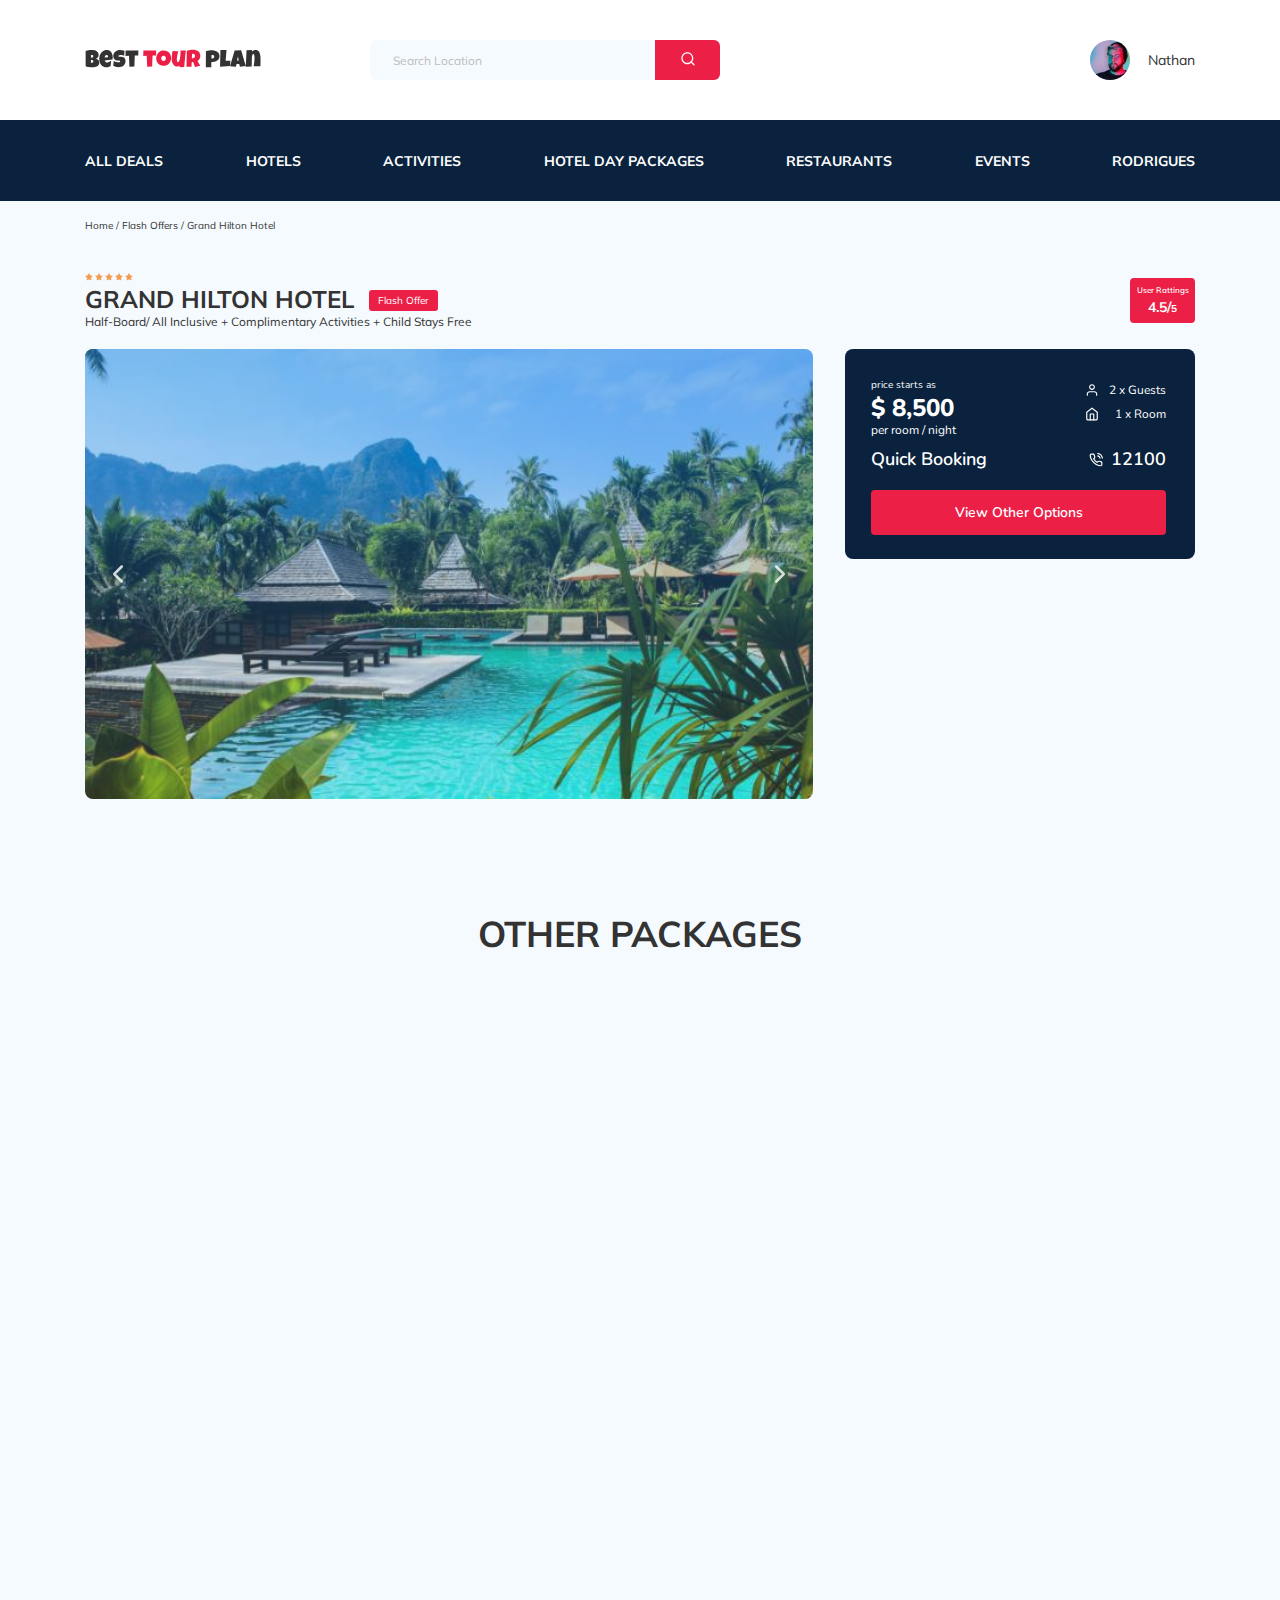
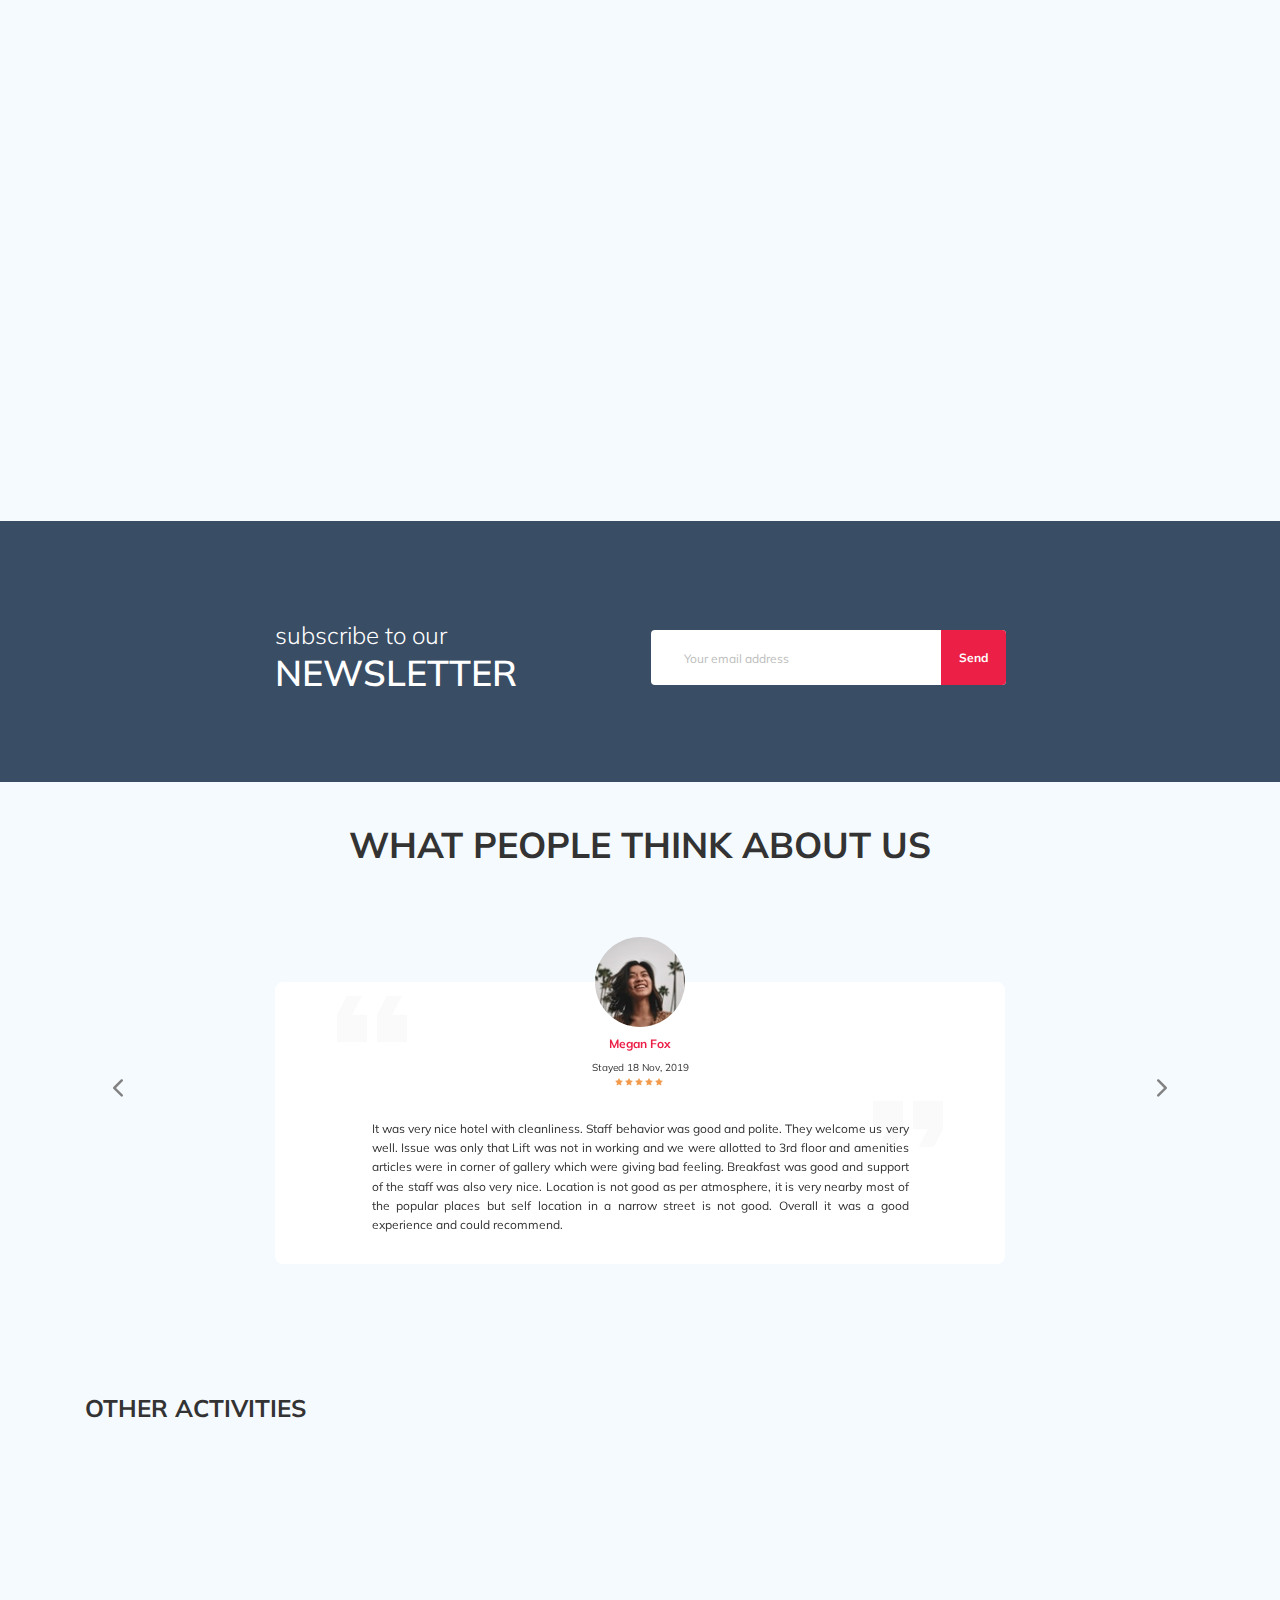
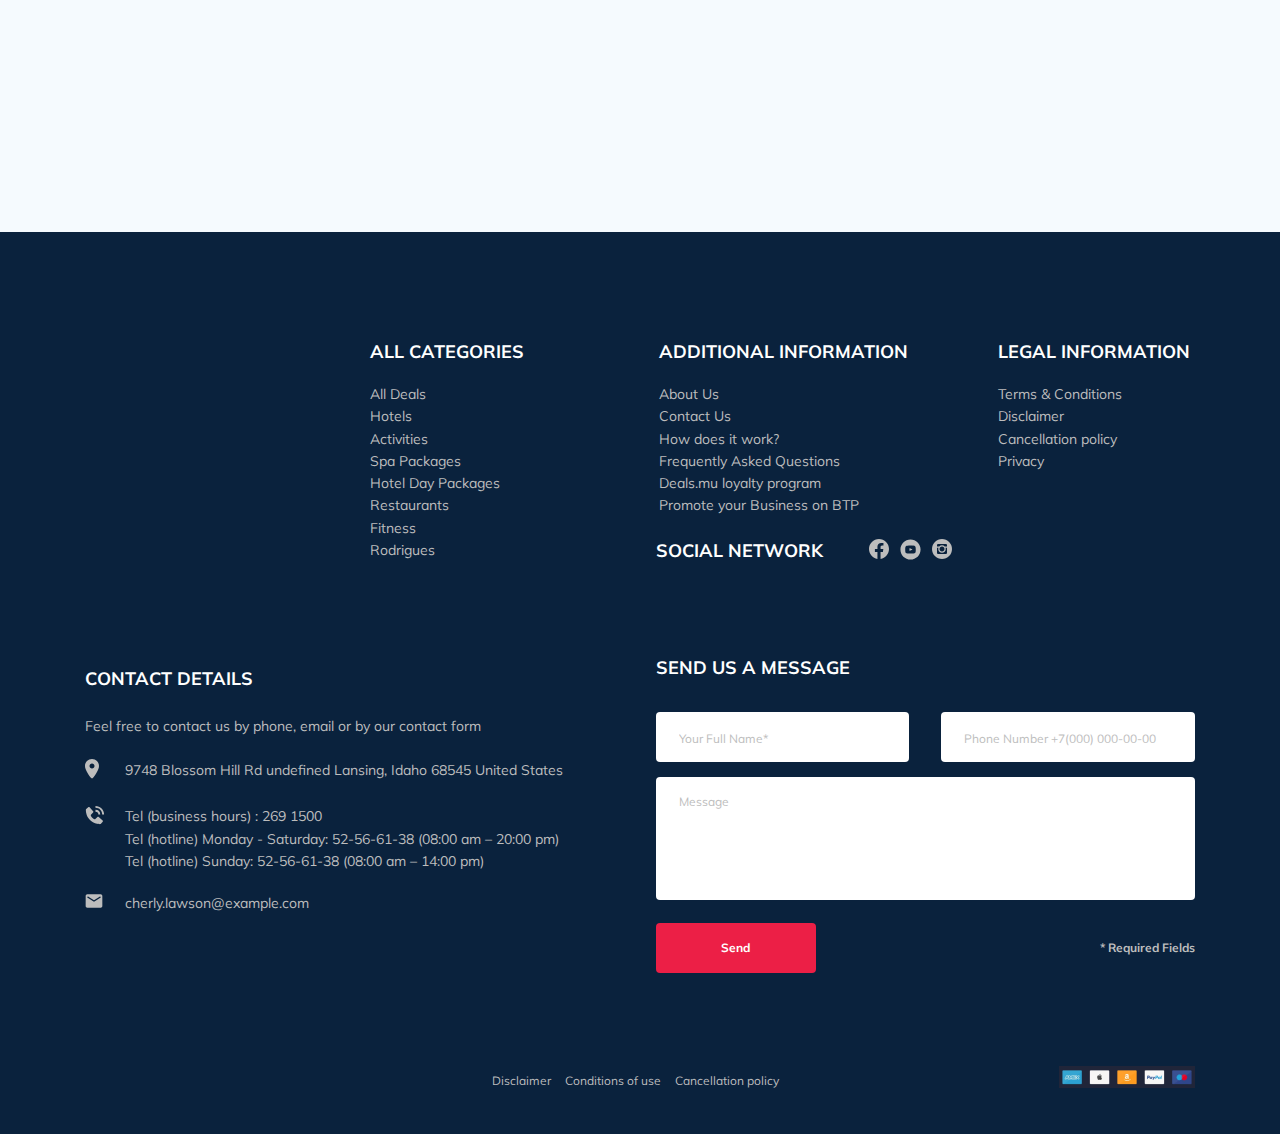
<file: index.html>
<!DOCTYPE html>
<html lang="en">
  <head>
    <meta charset="UTF-8" />
    <meta http-equiv="X-UA-Compatible" content="IE=edge" />
    <meta name="viewport" content="width=device-width, initial-scale=1.0" />
    <title>Best Tour Plan - Hotel Booking</title>
    <link rel="icon" href="favicon.ico" type="image/x-icon" />
    <link rel="shortcut icon" href="favicon.ico" type="image/x-icon" />
    <link
      href="https://fonts.googleapis.com/css2?family=Mulish:wght@300;400;600;700&family=Nunito:wght@400;600;700;800&display=swap"
      rel="stylesheet"
    />
    <link rel="stylesheet" href="css/aos.css" />
    <link rel="stylesheet" href="css/swiper-bundle.min.css" />
    <link rel="stylesheet" href="css/style.css" />
  </head>
  <body>
    <header class="navbar navbar--mobile--fixed">
      <div class="container">
        <div class="navbar-top">
          <a
            href="index.html"
            class="logo"
            data-aos="zoom-in data-aos-duration='2000'"
          >
            <img
              src="img/horizontal-logo.svg"
              alt="logo: Best Tour Plan"
              class="logo__image"
            />
          </a>

          <form
            action="#"
            class="search navbar__search navbar__search--mobile--hidden"
          >
            <input
              type="text"
              class="search__input"
              placeholder="Search Location"
            />
            <button class="but search__button">
              <img
                src="img/search.svg"
                alt="Icon: search"
                class="search__button__coordinates"
              />
            </button>
          </form>

          <a href="#" class="user navbar__user navbar__user--mobile--hidden">
            <img
              src="img/user-avatar.jpg"
              alt="Avatar: Nathan"
              class="user__avatar"
            />
            <span class="user__name">Nathan</span>
          </a>
          <!-- /.user -->
          <button class="menu-button navbar-top__menu-button">
            <span class="menu-button__line"></span>
            <span class="menu-button__line"></span>
            <span class="menu-button__line"></span>
          </button>
        </div>
        <!-- /.navbar-top -->
      </div>
      <!-- /.container -->
      <div class="navbar-bottom">
        <div class="container">
          <ul class="navbar-menu">
            <li class="navbar-menu__item-user navbar-menu__item-mobile-visible">
              <a
                href="#"
                class="user navbar__user navbar__user--mobile--visible"
              >
                <img
                  src="img/user-avatar.jpg"
                  alt="Avatar: Nathan"
                  class="user__avatar"
                />
                <span class="user__name user__name--light">Nathan</span>
              </a>
            </li>
            <li class="navbar-menu__item-form navbar-menu__item-mobile-visible">
              <form
                action="#"
                class="search navbar__search navbar__search--mobile--visible"
              >
                <input
                  type="text"
                  class="search__input"
                  placeholder="Search Location"
                />
                <button class="search__button">
                  <img
                    src="img/search.svg"
                    alt="Icon: search"
                    class="search__button__coordinates"
                  />
                </button>
              </form>
            </li>
            <li class="navbar-menu__item">
              <a href="#" class="navbar-menu__link">All Deals</a>
            </li>
            <li class="navbar-menu__item">
              <a href="#" class="navbar-menu__link">Hotels</a>
            </li>
            <li class="navbar-menu__item">
              <a href="#" class="navbar-menu__link">Activities</a>
            </li>
            <li class="navbar-menu__item">
              <a href="#" class="navbar-menu__link">Hotel Day Packages</a>
            </li>
            <li class="navbar-menu__item">
              <a href="#" class="navbar-menu__link">Restaurants</a>
            </li>
            <li class="navbar-menu__item">
              <a href="#" class="navbar-menu__link">Events</a>
            </li>
            <li class="navbar-menu__item">
              <a href="#" class="navbar-menu__link">Rodrigues</a>
            </li>
          </ul>
          <!-- /.navbar-menu -->
        </div>
        <!-- /.container -->
      </div>
      <!-- /.navbar-botton -->
    </header>
    <nav class="breadcrumb">
      <div class="container">
        <ul class="breadcrumb-list">
          <li class="breadcrumb-list__item">
            <a href="#" class="breadcrumb-list__link">Home</a>
          </li>
          <li class="breadcrumb-list__item">
            <a href="#" class="breadcrumb-list__link">Flash Offers</a>
          </li>
          <li class="breadcrumb-list__item">Grand Hilton Hotel</li>
        </ul>
      </div>
      <!-- /.container -->
    </nav>
    <!-- /.breadcrumb -->
    <section class="hotel">
      <div class="container">
        <div class="hotel-info">
          <div class="hotel-info__text">
            <div class="hotel-wrapper">
              <div class="stars">
                <img class="stars-drop" src="img/Star.svg" alt="star" />
                <img class="stars-drop" src="img/Star.svg" alt="star" />
                <img class="stars-drop" src="img/Star.svg" alt="star" />
                <img class="stars-drop" src="img/Star.svg" alt="star" />
                <img class="stars-drop" src="img/Star.svg" alt="star" />
              </div>
              <h1 class="hotel-name hotel-info__name">GRAND HILTON HOTEL</h1>
              <span class="offer hotel-info__offer">Flash Offer</span>
            </div>
            <p class="hotel-description hotel-info__description">
              Half-Board/ All Inclusive + Complimentary Activities + Child Stays
              Free
            </p>
          </div>
          <!-- /.hotel-info__text -->
          <div class="rating hotel-info__rating">
            <span class="rating__text">User Rattings</span>
            <span class="rating__counter">4.5/</span>
            <span class="rating__counter-small">5</span>
          </div>
          <!-- /.hotel-info__rating -->
        </div>
        <div class="hotel-grid">
          <!-- Slider main container -->
          <div class="swiper-container hotel-slider hotel__slider">
            <!-- Additional required wrapper -->
            <div class="swiper-wrapper">
              <!-- Slides -->
              <div class="swiper-slide hotel-slider__item">
                <img
                  src="img/slide.jpg"
                  alt="slide"
                  class="swiper-slide__itom"
                />
              </div>
              <div class="swiper-slide hotel-slider__item">
                <img
                  src="img/slide_1.jpg"
                  alt="slide"
                  class="swiper-slide__itom"
                />
              </div>
              <div class="swiper-slide hotel-slider__item">
                <img
                  src="img/slide_2.jpg"
                  alt="slide"
                  class="swiper-slide__itom"
                />
              </div>
              <div class="swiper-slide hotel-slider__item">
                <img
                  src="img/slide_3.jpg"
                  alt="slide"
                  class="swiper-slide__itom"
                />
              </div>
              <div class="swiper-slide hotel-slider__item">
                <img
                  src="img/slide_4.jpg"
                  alt="slide"
                  class="swiper-slide__itom"
                />
              </div>
            </div>
            <!-- If we need navigation buttons -->
            <button
              class="hotel-slider__button hotel-slider__button--prev"
            ></button>
            <button
              class="hotel-slider__button hotel-slider__button--next"
            ></button>
          </div>
          <!-- /.swiper-container -->

          <div class="hotel-right">
            <div class="booking">
              <div class="booking__info">
                <div class="booking__price">
                  <span class="booking__start">price starts as</span>
                  <strong class="booking__pricetag">$ 8,500</strong>
                  <span class="booking__per-room">per room / night</span>
                </div>
                <!-- /.booking__price -->
                <div class="booking__room">
                  <div class="booking__text">
                    <img
                      src="img/user.svg"
                      alt="Icon: user"
                      class="booking__icon"
                    />
                    <span class="booking__description">2 x Guests</span>
                  </div>
                  <div class="booking__text">
                    <img
                      src="img/home.svg"
                      alt="Icon: home"
                      class="booking__icon"
                    />
                    <span class="booking__description">1 x Room</span>
                  </div>
                </div>
              </div>
              <!-- /.booking__info -->
              <div class="booking__call-center">
                <span class="booking__heading">Quick Booking</span>
                <a href="tel:12100" class="booking__number">
                  <img src="img/phone-call.svg" alt="Icon: phone" />
                  <span class="booking__num">12100</span>
                </a>
              </div>
              <!-- /.booking__call-center -->
              <button data-toggle="modal" class="but button booking__button">
                View Other Options
              </button>
            </div>
            <!-- /.booking -->
            <div class="map">
              <iframe
                class="map__size"
                src="https://www.google.com/maps/embed?pb=!1m18!1m12!1m3!1d4777.807423558328!2d-80.76027374501962!3d32.13896185364368!2m3!1f0!2f0!3f0!3m2!1i1024!2i768!4f13.1!3m3!1m2!1s0x88fc791b7607191b%3A0x98f2b586ea9394e7!2sGrand%20Hilton%20Head%20Inn%2C%20Ascend%20Hotel%20Collection!5e0!3m2!1sru!2sru!4v1615379103624!5m2!1sru!2sru"
                width="347"
                height="213"
                style="border: 0; border-radius: 10px"
                allowfullscreen=""
                loading="lazy"
              ></iframe>
            </div>
            <!-- /.map -->
          </div>
          <!-- /.hotel-right -->
        </div>
        <!-- /.hotel-grid -->
      </div>
      <!-- /.container -->
    </section>
    <section class="other">
      <div class="container">
        <h2 class="other__title">other packages</h2>
        <div class="other__grid">
          <div class="other__grid-package-1 package-1" data-aos="zoom-in">
            <div class="package-1__image">
              <img
                src="img/package-1.jpg"
                alt="Hotel Five Stor"
                class="package-1__image-foto"
              />
              <span class="package-1__label">Flash Offer</span>
            </div>
            <div class="package-1__info">
              <div class="block-1">
                <div class="package-1__rating">
                  <img
                    class="package-1__stars-drop"
                    src="img/Star.svg"
                    alt="star"
                  />
                  <img
                    class="package-1__stars-drop"
                    src="img/Star.svg"
                    alt="star"
                  />
                  <img
                    class="package-1__stars-drop"
                    src="img/Star.svg"
                    alt="star"
                  />
                  <img
                    class="package-1__stars-drop"
                    src="img/Star.svg"
                    alt="star"
                  />
                  <img
                    class="package-1__stars-drop"
                    src="img/Star.svg"
                    alt="star"
                  />
                </div>
                <!-- /.rating -->
                <h3 class="package-1__title">Hotel Blue Haven</h3>
                <p class="package-1__paragraph">
                  Aute quis duis excepteur excepteur ipsum cat eiusmod
                  consectetur enim laborum magna llit. Ipsum est fugiat velit ea
                  llamco do esse ut in veniam sun in onsequat. Aute quis duis
                  epteur excepteur ipsum occaecat eiusmod nsectetur enim laborum
                  magna mollit. Ipsum est fugiat velit ea ullamco do
                </p>
              </div>
              <!-- /.block-1 -->
              <div class="block-2">
                <div class="package-1__sofe">
                  <div class="package-1__text">
                    <img
                      src="img/map-pin.svg"
                      alt="Icon: map-pin"
                      class="package-1__icon"
                    />
                    <span class="package-1__description"
                      >1749 Wheeler Ridge Delaware</span
                    >
                  </div>
                  <div class="package-1__text">
                    <img
                      src="img/user.svg"
                      alt="Icon: user"
                      class="package-1__icon"
                    />
                    <span class="package-1__description">2 x Guests</span>
                  </div>
                  <div class="package-1__text">
                    <img
                      src="img/home.svg"
                      alt="Icon: home"
                      class="package-1__icon"
                    />
                    <span class="package-1__description">1 x Room</span>
                  </div>
                </div>
                <!-- /.package__sofe -->
                <span class="package-1__not-price">$ 10,500</span>
                <div class="package-1__book">
                  <span class="package-1__book-price">$ 8,500</span>
                  <button
                    data-toggle="modal"
                    class="but package-1__book-button"
                  >
                    Book Now
                  </button>
                </div>
              </div>
              <!-- /.block-2 -->
            </div>
          </div>
          <div class="other__grid-package package" data-aos="zoom-in">
            <div class="package__image">
              <img
                src="img/package-2.jpg"
                alt="Hotel Five Stor"
                class="package__image-foto"
              />
              <span class="package__label">Flash Offer</span>
            </div>
            <div class="package__info">
              <h3 class="package__title">LUX* Belle Mare</h3>
              <div class="package__sofe">
                <div class="package__text">
                  <img
                    src="img/map-pin.svg"
                    alt="Icon: map-pin"
                    class="package__icon"
                  />
                  <span class="package__description"
                    >1749 Wheeler Ridge Delaware</span
                  >
                </div>
                <div class="package__text">
                  <img
                    src="img/user.svg"
                    alt="Icon: user"
                    class="package__icon"
                  />
                  <span class="package__description">2 x Guests</span>
                </div>
                <div class="package__text">
                  <img
                    src="img/home.svg"
                    alt="Icon: home"
                    class="package__icon"
                  />
                  <span class="package__description">1 x Room</span>
                </div>
              </div>
              <!-- /.package__sofe -->
              <span class="package__not-price">$ 8,500</span>
              <div class="package__book">
                <span class="package__book-price">$ 3,000</span>
                <button data-toggle="modal" class="but package__book-button">
                  Book Now
                </button>
              </div>
            </div>
          </div>
          <div class="other__grid-package package" data-aos="zoom-in">
            <div class="package__image">
              <img
                src="img/package-3.jpg"
                alt="Hotel Five Stor"
                class="package__image-foto"
              />
              <span class="package__label">Flash Offer</span>
            </div>
            <div class="package__info">
              <h3 class="package__title">White Palace</h3>
              <div class="package__sofe">
                <div class="package__text">
                  <img
                    src="img/map-pin.svg"
                    alt="Icon: map-pin"
                    class="package__icon"
                  />
                  <span class="package__description"
                    >1749 Wheeler Ridge Delaware</span
                  >
                </div>
                <div class="package__text">
                  <img
                    src="img/user.svg"
                    alt="Icon: user"
                    class="package__icon"
                  />
                  <span class="package__description">2 x Guests</span>
                </div>
                <div class="package__text">
                  <img
                    src="img/home.svg"
                    alt="Icon: home"
                    class="package__icon"
                  />
                  <span class="package__description">1 x Room</span>
                </div>
              </div>
              <!-- /.package__sofe -->
              <span class="package__not-price">$ 10,500</span>
              <div class="package__book">
                <span class="package__book-price">$ 9,500</span>
                <button data-toggle="modal" class="but package__book-button">
                  Book Now
                </button>
              </div>
            </div>
          </div>
          <div class="other__grid-package package" data-aos="zoom-in">
            <div class="package__image">
              <img
                src="img/package-4.jpg"
                alt="Hotel Five Stor"
                class="package__image-foto"
              />
              <span class="package__label">Flash Offer</span>
            </div>
            <div class="package__info">
              <h3 class="package__title">Luxury Place</h3>
              <div class="package__sofe">
                <div class="package__text">
                  <img
                    src="img/map-pin.svg"
                    alt="Icon: map-pin"
                    class="package__icon"
                  />
                  <span class="package__description"
                    >1749 Wheeler Ridge Delaware</span
                  >
                </div>
                <div class="package__text">
                  <img
                    src="img/user.svg"
                    alt="Icon: user"
                    class="package__icon"
                  />
                  <span class="package__description">2 x Guests</span>
                </div>
                <div class="package__text">
                  <img
                    src="img/home.svg"
                    alt="Icon: home"
                    class="package__icon"
                  />
                  <span class="package__description">1 x Room</span>
                </div>
              </div>
              <!-- /.package__sofe -->
              <span class="package__not-price">$ 4,500</span>
              <div class="package__book">
                <span class="package__book-price">$ 2,500</span>
                <button data-toggle="modal" class="but package__book-button">
                  Book Now
                </button>
              </div>
            </div>
          </div>
          <div class="other__grid-package package" data-aos="zoom-in">
            <div class="package__image">
              <img
                src="img/package-5.jpg"
                alt="Hotel Five Stor"
                class="package__image-foto"
              />
              <span class="package__label">Flash Offer</span>
            </div>
            <div class="package__info">
              <h3 class="package__title">Hotel Five Star</h3>
              <div class="package__sofe">
                <div class="package__text">
                  <img
                    src="img/map-pin.svg"
                    alt="Icon: map-pin"
                    class="package__icon"
                  />
                  <span class="package__description"
                    >1749 Wheeler Ridge Delaware</span
                  >
                </div>
                <div class="package__text">
                  <img
                    src="img/user.svg"
                    alt="Icon: user"
                    class="package__icon"
                  />
                  <span class="package__description">2 x Guests</span>
                </div>
                <div class="package__text">
                  <img
                    src="img/home.svg"
                    alt="Icon: home"
                    class="package__icon"
                  />
                  <span class="package__description">1 x Room</span>
                </div>
              </div>
              <!-- /.package__sofe -->
              <span class="package__not-price">$ 6,500</span>
              <div class="package__book">
                <span class="package__book-price">$ 3,500</span>
                <button data-toggle="modal" class="but package__book-button">
                  Book Now
                </button>
              </div>
            </div>
          </div>
        </div>
        <!-- /.other__grid -->
      </div>
      <!-- /.container -->
    </section>
    <!-- /.other -->
    <section
      class="newsletter parallax-window"
      data-parallax="scroll"
      data-image-src="img/newsletter-bg.jpg"
    >
      <div class="newsletter-wrapper">
        <h2 class="newsletter-title">
          subscribe to our
          <span class="newsletter-title__strong">Newsletter</span>
        </h2>
        <form
          action="send.php"
          method="POST"
          class="subscribe newsletter__subscribe form"
        >
          <input
            type="email"
            class="subscribe__input"
            placeholder="Your email address"
            name="email"
            required
          />
          <button class="but subscribe__button">Send</button>
        </form>
      </div>
      <!-- /.newsletter-wrapper -->
    </section>
    <!-- /.newsletter -->
    <section class="reviews">
      <div class="container">
        <h2 class="reviews__title">What people think about&nbsp;us</h2>
        <div class="swiper-container reviews-slider">
          <div class="swiper-wrapper">
            <div class="swiper-slide">
              <div class="reviews-slider__item">
                <div class="reviews-slider__profile">
                  <img
                    src="img/reviews-avatar.jpg"
                    alt="Photo: Megan Fox"
                    class="reviews-slider__avatar"
                  />
                  <h3 class="reviews-slider__username">Megan Fox</h3>
                  <span class="reviews-slider__date">Stayed 18 Nov, 2019</span>
                  <div class="reviews-slider__rating">
                    <img
                      class="reviews__stars-drop"
                      src="img/Star.svg"
                      alt="star"
                    />
                    <img
                      class="reviews__stars-drop"
                      src="img/Star.svg"
                      alt="star"
                    />
                    <img
                      class="reviews__stars-drop"
                      src="img/Star.svg"
                      alt="star"
                    />
                    <img
                      class="reviews__stars-drop"
                      src="img/Star.svg"
                      alt="star"
                    />
                    <img
                      class="reviews__stars-drop"
                      src="img/Star.svg"
                      alt="star"
                    />
                  </div>
                  <!-- /.rating -->
                </div>
                <!-- /.reviews-slider__profile -->

                <div class="reviews-slider__text">
                  It was very nice hotel with cleanliness. Staff behavior was
                  good and polite. They welcome us very well. Issue was only
                  that Lift was not in working and we were allotted to 3rd floor
                  and amenities articles were in corner of gallery which were
                  giving bad feeling. Breakfast was good and support of the
                  staff was also very nice. Location is not good as per
                  atmosphere, it is very nearby most of the popular places but
                  self location in a narrow street is not good. Overall it was a
                  good experience and could recommend.
                </div>

                <!-- /.reviews-slider__text -->
              </div>
              <!-- /.reviews-slider__item -->
            </div>
            <!-- /.swiper-slide -->
            <div class="swiper-slide">
              <div class="reviews-slider__item">
                <div class="reviews-slider__profile">
                  <img
                    src="img/Artyr-Nord.jpg"
                    alt="Photo: Artyr Nord"
                    class="reviews-slider__avatar"
                  />
                  <h3 class="reviews-slider__username">Artyr Nord</h3>
                  <span class="reviews-slider__date">Stayed 15 Oct, 2019</span>
                  <div class="reviews-slider__rating">
                    <img
                      class="reviews__stars-drop"
                      src="img/Star.svg"
                      alt="star"
                    />
                    <img
                      class="reviews__stars-drop"
                      src="img/Star.svg"
                      alt="star"
                    />
                    <img
                      class="reviews__stars-drop"
                      src="img/Star.svg"
                      alt="star"
                    />
                    <img
                      class="reviews__stars-drop"
                      src="img/Star.svg"
                      alt="star"
                    />
                    <img
                      class="reviews__stars-drop"
                      src="img/Star.svg"
                      alt="star"
                    />
                  </div>
                  <!-- /.rating -->
                </div>
                <!-- /.reviews-slider__profile -->

                <div class="reviews-slider__text">
                  It was very nice hotel with cleanliness. Staff behavior was
                  good and polite. They welcome us very well. Issue was only
                  that Lift was not in working and we were allotted to 3rd floor
                  and amenities articles were in corner of gallery which were
                  giving bad feeling. Breakfast was good and support of the
                  staff was also very nice. Location is not good as per
                  atmosphere, it is very nearby most of the popular places but
                  self location reviews__in a narrow street is not good. Overall
                  it was a good experience and could recommend.
                </div>

                <!-- /.reviews-slider__text -->
              </div>
              <!-- /.reviews-slider__item -->
            </div>
            <!-- /.swiper-slide -->
            <div class="swiper-slide">
              <div class="reviews-slider__item">
                <div class="reviews-slider__profile">
                  <img
                    src="img/Svift-Red.jpg"
                    alt="Photo: Svift Red"
                    class="reviews-slider__avatar"
                  />
                  <h3 class="reviews-slider__username">Svift Red</h3>
                  <span class="reviews-slider__date">Stayed 10 Dec, 2018</span>
                  <div class="reviews-slider__rating">
                    <img
                      class="reviews__stars-drop"
                      src="img/Star.svg"
                      alt="star"
                    />
                    <img
                      class="reviews__stars-drop"
                      src="img/Star.svg"
                      alt="star"
                    />
                    <img
                      class="reviews__stars-drop"
                      src="img/Star.svg"
                      alt="star"
                    />
                    <img
                      class="reviews__stars-drop"
                      src="img/Star.svg"
                      alt="star"
                    />
                    <img
                      class="reviews__stars-drop"
                      src="img/Star.svg"
                      alt="star"
                    />
                  </div>
                  <!-- /.rating -->
                </div>
                <!-- /.reviews-slider__profile -->

                <div class="reviews-slider__text">
                  It was very nice hotel with cleanliness. Staff behavior was
                  good and polite. They welcome us very well. Issue was only
                  that Lift was not in working and we were allotted to 3rd floor
                  and amenities articles were in corner of gallery which were
                  giving bad feeling. Breakfast was good and support of the
                  staff was also very nice. Location is not good as per
                  atmosphere, it is very nearby most of the popular places but
                  self location in a narrow street is not good. Overall it was a
                  good experience and could recommend.
                </div>

                <!-- /.reviews-slider__text -->
              </div>
              <!-- /.reviews-slider__item -->
            </div>
            <!-- /.swiper-slide -->
          </div>
          <!-- /.swiper-wrapper -->
          <button
            class="reviews-slider__button reviews-slider__button--prev"
          ></button>
          <button
            class="reviews-slider__button reviews-slider__button--next"
          ></button>
        </div>
        <!-- /.reviews-slider -->
      </div>
      <!-- /.container -->
    </section>
    <!-- /.reviews -->
    <section class="activities">
      <div class="container">
        <h2 class="activities__title">Other Activities</h2>
        <div class="activities-wrapper">
          <div
            class="card activities__card"
            data-aos="zoom-in"
            data-aos-duration="250"
          >
            <img
              src="img/activity-1.jpg"
              alt="The curious corner of chamarel"
              class="card__image"
            />
            <h3 class="card__title">The curious corner of&nbsp;chamarel</h3>
            <button data-toggle="modal" class="but card__button">
              Book Now
            </button>
          </div>
          <!-- /.card -->
          <div
            class="card activities__card"
            data-aos="zoom-in"
            data-aos-duration="500"
          >
            <img
              src="img/activity-2.jpg"
              alt="Gymkhana club golf course"
              class="card__image"
            />
            <h3 class="card__title">Gymkhana club golf course</h3>
            <button data-toggle="modal" class="but card__button">
              Book Now
            </button>
          </div>
          <!-- /.card -->
          <div
            class="card activities__card"
            data-aos="zoom-in"
            data-aos-duration="750"
          >
            <img
              src="img/activity-3.jpg"
              alt="Tamarind falls hiking trip - full day"
              class="card__image"
            />
            <h3 class="card__title">
              Tamarind falls hiking trip&nbsp;-&nbsp;full day
            </h3>
            <button data-toggle="modal" class="but card__button">
              Book Now
            </button>
          </div>
          <!-- /.card -->
          <div
            class="card activities__card"
            data-aos="zoom-in"
            data-aos-duration="1000"
          >
            <img
              src="img/activity-4.jpg"
              alt="The blue marine discovery quest"
              class="card__image"
            />
            <h3 class="card__title">The blue marine discovery quest</h3>
            <button data-toggle="modal" class="but card__button">
              Book Now
            </button>
          </div>
          <!-- /.card -->
        </div>
        <!-- /.activities-wrapper -->
      </div>
      <!-- /.container -->
    </section>
    <!-- /.activities -->
    <footer class="footer">
      <div class="container">
        <div class="footer-wrapper">
          <a href="index.html" class="footer-logo">
            <img
              src="img/vertical-logo.svg"
              alt="Logo: Best Tour Plan"
              class="logo_ footer__logo"
              data-aos="zoom-in"
              data-aos-duration="2000"
          /></a>
          <div class="footer__list footer__categories">
            <h3 class="footer__title">ALL CATEGORIES</h3>
            <ul class="footer__ul">
              <li class="footer__item">
                <a href="#" class="footer__link">All Deals</a>
              </li>
              <li class="footer__item">
                <a href="#" class="footer__link">Hotels</a>
              </li>
              <li class="footer__item">
                <a href="#" class="footer__link">Activities</a>
              </li>
              <li class="footer__item">
                <a href="#" class="footer__link">Spa Packages </a>
              </li>
              <li class="footer__item">
                <a href="#" class="footer__link">Hotel Day Packages </a>
              </li>
              <li class="footer__item">
                <a href="#" class="footer__link">Restaurants</a>
              </li>
              <li class="footer__item">
                <a href="#" class="footer__link">Fitness</a>
              </li>
              <li class="footer__item">
                <a href="#" class="footer__link">Rodrigues</a>
              </li>
            </ul>
          </div>
          <!-- /.footer__list -->
          <div class="footer__list footer__additional">
            <h3 class="footer__title">ADDITIONAL INFORMATION</h3>
            <ul class="footer__ul">
              <li class="footer__item">
                <a href="#" class="footer__link">About Us</a>
              </li>
              <li class="footer__item">
                <a href="#" class="footer__link">Contact Us</a>
              </li>
              <li class="footer__item">
                <a href="#" class="footer__link">How does it work?</a>
              </li>
              <li class="footer__item">
                <a href="#" class="footer__link">Frequently Asked Questions</a>
              </li>
              <li class="footer__item">
                <a href="#" class="footer__link">Deals.mu loyalty program</a>
              </li>
              <li class="footer__item">
                <a href="#" class="footer__link"
                  >Promote your Business on BTP</a
                >
              </li>
            </ul>
          </div>
          <!-- /.footer__list -->
          <div class="footer__social-network">
            <h3 class="footer__title footer__title--inline">Social Network</h3>
            <div class="footer__social-links">
              <a
                href="https://facebook.com"
                class="footer__link"
                target="_blank"
                ><img src="img/facebook.svg" alt="icon: facebook"
              /></a>
              <a
                href="https://www.youtube.com"
                class="footer__link"
                target="_blank"
                ><img src="img/youtube.svg" alt="icon: youtube"
              /></a>
              <a
                href="https://www.instagram.com"
                class="footer__link"
                target="_blank"
                ><img src="img/instagram.svg" alt="icon: instagram"
              /></a>
            </div>
            <!-- /.footer__social-links -->
          </div>
          <!-- /.footer__social-network -->
          <div class="footer__list footer__legal">
            <h3 class="footer__title">LEGAL INFORMATION</h3>
            <ul class="footer__ul">
              <li class="footer__item">
                <a href="#" class="footer__link">Terms & Conditions</a>
              </li>
              <li class="footer__item">
                <a href="#" class="footer__link">Disclaimer</a>
              </li>
              <li class="footer__item">
                <a href="#" class="footer__link">Cancellation policy</a>
              </li>
              <li class="footer__item">
                <a href="#" class="footer__link">Privacy</a>
              </li>
            </ul>
          </div>
          <!-- /.footer__list -->
          <div class="footer__contacts-detalis">
            <h3 class="footer__title footer__title--mb-3">Contact Details</h3>
            <p class="footer__text">
              Feel free to contact us by phone, email or by our contact form
            </p>
            <ul class="footer__ul">
              <li class="footer__item footer__item--mb-2">
                <div class="footer__icon-wrapper">
                  <img
                    class="footer__icon"
                    src="img/map-marker.svg"
                    alt="icon: map"
                  />
                </div>
                9748 Blossom Hill Rd undefined Lansing, Idaho 68545 United
                States
              </li>
              <li class="footer__item footer__item--mb-2">
                <div class="footer__icon-wrapper">
                  <img
                    class="footer__icon"
                    src="img/contact-phone-call.svg"
                    alt="icon: contact-phone"
                  />
                </div>
                <span>
                  Tel (business hours) :
                  <a class="footer__tel" href="tel:269-1500">269 1500</a>
                  <br />Tel (hotline) Monday - Saturday:
                  <a class="footer__tel" href="tel:52-56-61-38">52-56-61-38</a>
                  (08:00 am – 20:00 pm) <br />Tel (hotline) Sunday:
                  <a class="footer__tel" href="tel:52-56-61-38">52-56-61-38</a>
                  (08:00 am – 14:00 pm)
                </span>
              </li>
              <li class="footer__item footer__item--mb-2">
                <div class="footer__icon-wrapper">
                  <img
                    class="footer__icon"
                    src="img/email.svg"
                    alt="icon: email"
                  />
                </div>
                <a href="mailto:cherly.lawson@example.com" class="footer__tel"
                  >cherly.lawson@example.com</a
                >
              </li>
            </ul>
          </div>
          <!-- /.footer__contacts-detalis -->
          <div class="footer__contacts-form">
            <h3 class="footer__title footer__title--send">Send us a message</h3>
            <form action="send.php" method="POST" class="footer__form form">
              <div class="footer__input-group">
                <input
                  type="text"
                  class="input footer__input"
                  placeholder="Your Full Name*"
                  name="name"
                  minlength="2"
                  required
                />
              </div>
              <div class="footer__input-group">
                <input
                  type="tel"
                  class="input footer__input phone"
                  placeholder="Phone Number +7(000) 000-00-00"
                  name="phone"
                  minlength="17"
                  required
                />
              </div>
              <textarea
                class="message footer__message"
                placeholder="Message"
                name="message"
              ></textarea>
              <div class="footer__button-info">
                <button class="but button footer__button">Send</button>
                <span class="footer__info">* Required Fields</span>
              </div>
            </form>
          </div>
          <div class="footer__end">
            <a href="#" class="footer__end-link">Disclaimer</a>
            <a href="#" class="footer__end-link">Conditions of use</a>
            <a href="#" class="footer__end-link">Cancellation policy</a>
            <img
              src="img/5-card.png"
              alt="payment cards"
              class="footer__end-img"
            />
          </div>
        </div>
        <!-- /.footer-wrapper -->
      </div>
      <!-- /.container -->
    </footer>
    <div class="modal">
      <div class="modal__overlay"></div>
      <!-- /.modal__overlay -->
      <div class="modal__dialog">
        <a href="#" class="modal__close"
          ><img src="img/close.svg" alt="icon: close"
        /></a>
        <h3 class="modal__title modal__title--send">booking</h3>
        <div class="modal__father">
          <div class="modal__children">
            <form action="send.php" method="POST" class="modal__form form">
              <div class="modal__input-group">
                <input
                  type="text"
                  class="input modal__input"
                  placeholder="Your Full Name*"
                  name="name"
                  required
                  minlength="2"
                />
              </div>
              <div class="modal__input-group">
                <input
                  type="tel"
                  class="input modal__input phone"
                  placeholder="Phone Number*"
                  name="phone"
                  minlength="17"
                  required
                />
              </div>
              <div class="modal__input-group">
                <input
                  type="email"
                  class="input modal__input"
                  placeholder="You email*"
                  name="email"
                  required
                />
              </div>
              <textarea
                class="message modal__message"
                placeholder="Message"
                name="message"
              ></textarea>
              <div class="modal__button-info">
                <button class="but button modal__button">Send</button>
                <span class="modal__info">* Required Fields</span>
              </div>
            </form>
          </div>
        </div>
      </div>
      <!-- /.modal__dialog -->
    </div>
    <!-- /.modal -->
    <script src="js/jquery-3.6.0.min.js"></script>
    <script src="js/aos.js"></script>
    <script src="js/parallax.js"></script>
    <script src="js/swiper-bundle.min.js"></script>
    <script src="js/jquery.validate.min.js"></script>
    <script src="js/jquery.mask.min.js"></script>
    <script src="js/main.js"></script>
  </body>
</html>
</file>
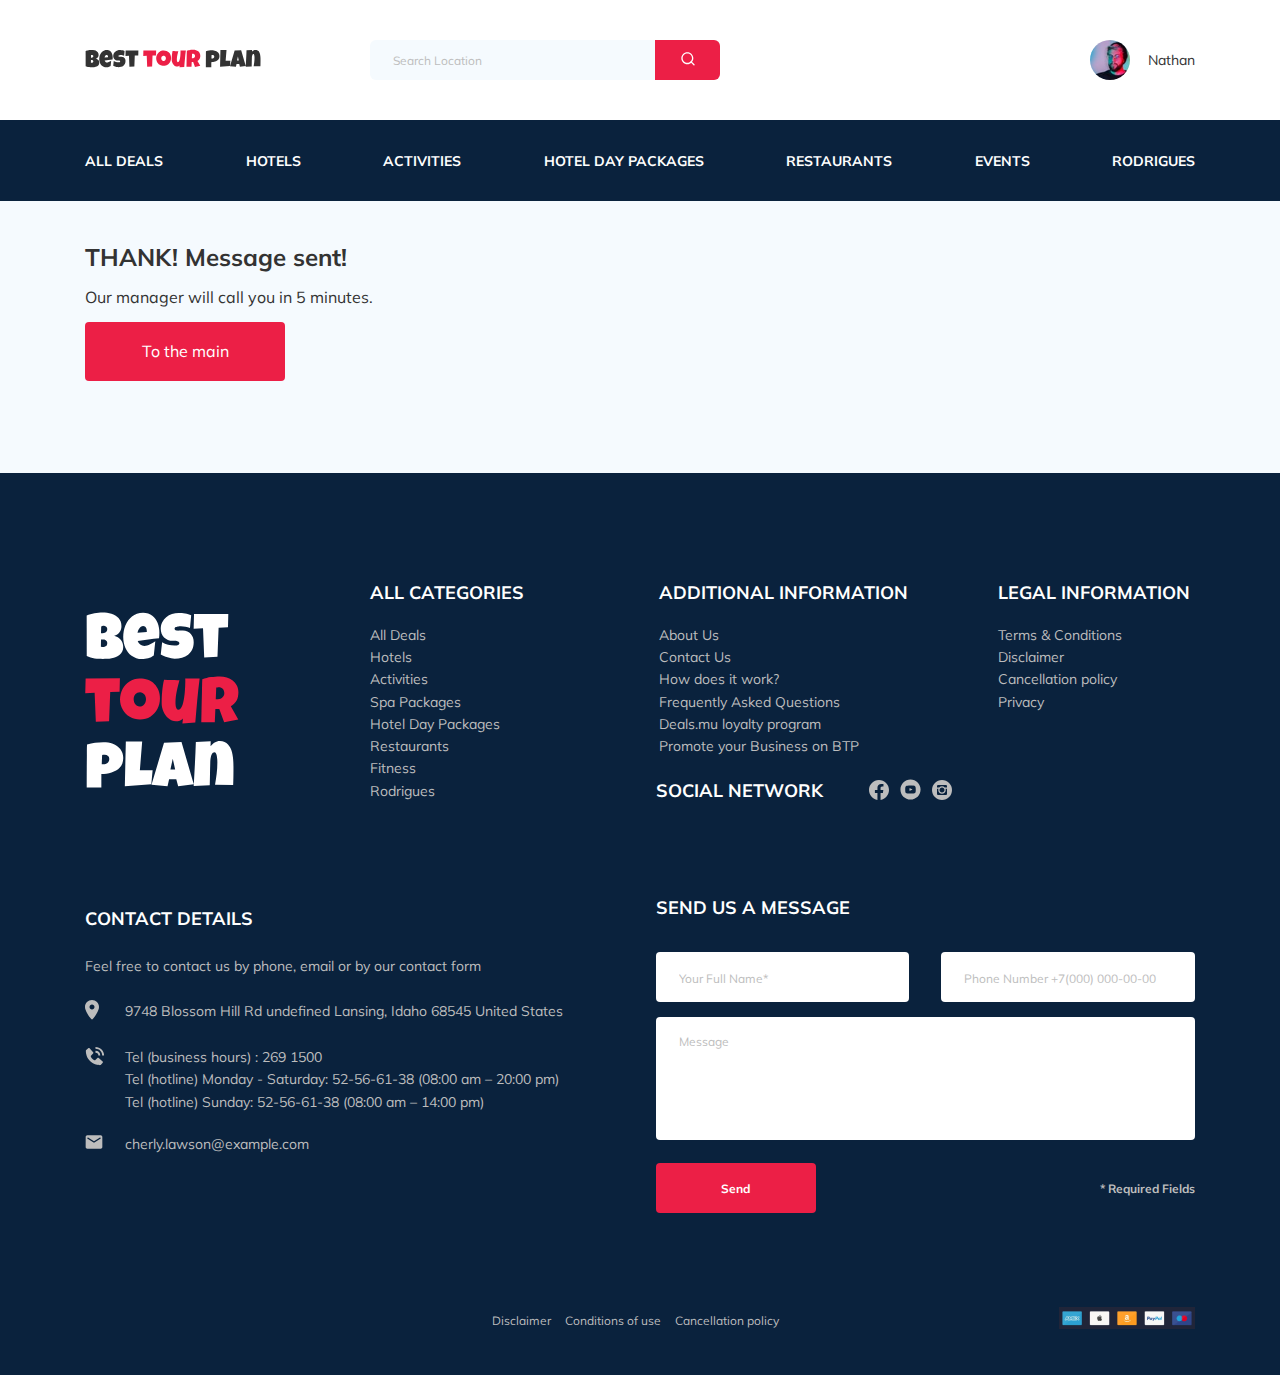
<file: thankyou.html>
<!DOCTYPE html>
<html lang="en">
  <head>
    <meta charset="UTF-8" />
    <meta http-equiv="X-UA-Compatible" content="IE=edge" />
    <meta name="viewport" content="width=device-width, initial-scale=1.0" />
    <title>Best Tour Plan - Hotel Booking</title>
    <link rel="icon" href="favicon.ico" type="image/x-icon" />
    <link rel="shortcut icon" href="favicon.ico" type="image/x-icon" />
    <link
      href="https://fonts.googleapis.com/css2?family=Mulish:wght@300;400;600;700&family=Nunito:wght@400;600;700;800&display=swap"
      rel="stylesheet"
    />
    <link rel="stylesheet" href="css/swiper-bundle.min.css" />
    <link rel="stylesheet" href="css/style.css" />
  </head>
  <body>
    <header class="navbar navbar--mobile--fixed">
      <div class="container">
        <div class="navbar-top">
          <a href="index.html" class="logo">
            <img
              src="img/horizontal-logo.svg"
              alt="logo: Best Tour Plan"
              class="logo__image"
            />
          </a>

          <form
            action="#"
            class="search navbar__search navbar__search--mobile--hidden"
          >
            <input
              type="text"
              class="search__input"
              placeholder="Search Location"
            />
            <button class="but search__button">
              <img
                src="img/search.svg"
                alt="Icon: search"
                class="search__button__coordinates"
              />
            </button>
          </form>

          <a href="#" class="user navbar__user navbar__user--mobile--hidden">
            <img
              src="img/user-avatar.jpg"
              alt="Avatar: Nathan"
              class="user__avatar"
            />
            <span class="user__name">Nathan</span>
          </a>
          <!-- /.user -->
          <button class="menu-button navbar-top__menu-button">
            <span class="menu-button__line"></span>
            <span class="menu-button__line"></span>
            <span class="menu-button__line"></span>
          </button>
        </div>
        <!-- /.navbar-top -->
      </div>
      <!-- /.container -->
      <div class="navbar-bottom">
        <div class="container">
          <ul class="navbar-menu">
            <li class="navbar-menu__item-user navbar-menu__item-mobile-visible">
              <a
                href="#"
                class="user navbar__user navbar__user--mobile--visible"
              >
                <img
                  src="img/user-avatar.jpg"
                  alt="Avatar: Nathan"
                  class="user__avatar"
                />
                <span class="user__name user__name--light">Nathan</span>
              </a>
            </li>
            <li class="navbar-menu__item-form navbar-menu__item-mobile-visible">
              <form
                action="#"
                class="search navbar__search navbar__search--mobile--visible"
              >
                <input
                  type="text"
                  class="search__input"
                  placeholder="Search Location"
                />
                <button class="search__button">
                  <img
                    src="img/search.svg"
                    alt="Icon: search"
                    class="search__button__coordinates"
                  />
                </button>
              </form>
            </li>
            <li class="navbar-menu__item">
              <a href="#" class="navbar-menu__link">All Deals</a>
            </li>
            <li class="navbar-menu__item">
              <a href="#" class="navbar-menu__link">Hotels</a>
            </li>
            <li class="navbar-menu__item">
              <a href="#" class="navbar-menu__link">Activities</a>
            </li>
            <li class="navbar-menu__item">
              <a href="#" class="navbar-menu__link">Hotel Day Packages</a>
            </li>
            <li class="navbar-menu__item">
              <a href="#" class="navbar-menu__link">Restaurants</a>
            </li>
            <li class="navbar-menu__item">
              <a href="#" class="navbar-menu__link">Events</a>
            </li>
            <li class="navbar-menu__item">
              <a href="#" class="navbar-menu__link">Rodrigues</a>
            </li>
          </ul>
          <!-- /.navbar-menu -->
        </div>
        <!-- /.container -->
      </div>
      <!-- /.navbar-botton -->
    </header>
    <section class="hotel">
      <div class="container">
        <div class="hotel-info">
          <div class="hotel-info__text">
            <div class="hotel-wrapper hotel-top">
              <h1 class="hotel-name hotel-info__name">THANK! Message sent!</h1>
            </div>
            <p>Our manager will call you in 5 minutes.</p>

            <a href="index.html" class="but hotel__col hotel__exit-home"
              >To the main</a
            >
          </div>
          <!-- /.hotel-info__text -->
        </div>
        <!-- /.hotel-grid -->
      </div>
      <!-- /.container -->
    </section>
    <footer class="footer">
      <div class="container">
        <div class="footer-wrapper">
          <a href="index.html" class="footer-logo">
            <img
              src="img/vertical-logo.svg"
              alt="Logo: Best Tour Plan"
              class="logo_ footer__logo"
          /></a>
          <div class="footer__list footer__categories">
            <h2 class="footer__title">ALL CATEGORIES</h2>
            <ul class="footer__ul">
              <li class="footer__item">
                <a href="#" class="footer__link">All Deals</a>
              </li>
              <li class="footer__item">
                <a href="#" class="footer__link">Hotels</a>
              </li>
              <li class="footer__item">
                <a href="#" class="footer__link">Activities</a>
              </li>
              <li class="footer__item">
                <a href="#" class="footer__link">Spa Packages </a>
              </li>
              <li class="footer__item">
                <a href="#" class="footer__link">Hotel Day Packages </a>
              </li>
              <li class="footer__item">
                <a href="#" class="footer__link">Restaurants</a>
              </li>
              <li class="footer__item">
                <a href="#" class="footer__link">Fitness</a>
              </li>
              <li class="footer__item">
                <a href="#" class="footer__link">Rodrigues</a>
              </li>
            </ul>
          </div>
          <!-- /.footer__list -->
          <div class="footer__list footer__additional">
            <h3 class="footer__title">ADDITIONAL INFORMATION</h3>
            <ul class="footer__ul">
              <li class="footer__item">
                <a href="#" class="footer__link">About Us</a>
              </li>
              <li class="footer__item">
                <a href="#" class="footer__link">Contact Us</a>
              </li>
              <li class="footer__item">
                <a href="#" class="footer__link">How does it work?</a>
              </li>
              <li class="footer__item">
                <a href="#" class="footer__link">Frequently Asked Questions</a>
              </li>
              <li class="footer__item">
                <a href="#" class="footer__link">Deals.mu loyalty program</a>
              </li>
              <li class="footer__item">
                <a href="#" class="footer__link"
                  >Promote your Business on BTP</a
                >
              </li>
            </ul>
          </div>
          <!-- /.footer__list -->
          <div class="footer__social-network">
            <h3 class="footer__title footer__title--inline">Social Network</h3>
            <div class="footer__social-links">
              <a
                href="https://facebook.com"
                class="footer__link"
                target="_blank"
                ><img src="img/facebook.svg" alt="icon: facebook"
              /></a>
              <a
                href="https://www.youtube.com"
                class="footer__link"
                target="_blank"
                ><img src="img/youtube.svg" alt="icon: youtube"
              /></a>
              <a
                href="https://www.instagram.com"
                class="footer__link"
                target="_blank"
                ><img src="img/instagram.svg" alt="icon: instagram"
              /></a>
            </div>
            <!-- /.footer__social-links -->
          </div>
          <!-- /.footer__social-network -->
          <div class="footer__list footer__legal">
            <h3 class="footer__title">LEGAL INFORMATION</h3>
            <ul class="footer__ul">
              <li class="footer__item">
                <a href="#" class="footer__link">Terms & Conditions</a>
              </li>
              <li class="footer__item">
                <a href="#" class="footer__link">Disclaimer</a>
              </li>
              <li class="footer__item">
                <a href="#" class="footer__link">Cancellation policy</a>
              </li>
              <li class="footer__item">
                <a href="#" class="footer__link">Privacy</a>
              </li>
            </ul>
          </div>
          <!-- /.footer__list -->
          <div class="footer__contacts-detalis">
            <h3 class="footer__title footer__title--mb-3">Contact Details</h3>
            <p class="footer__text">
              Feel free to contact us by phone, email or by our contact form
            </p>
            <ul class="footer__ul">
              <li class="footer__item footer__item--mb-2">
                <div class="footer__icon-wrapper">
                  <img
                    class="footer__icon"
                    src="img/map-marker.svg"
                    alt="icon: map"
                  />
                </div>
                9748 Blossom Hill Rd undefined Lansing, Idaho 68545 United
                States
              </li>
              <li class="footer__item footer__item--mb-2">
                <div class="footer__icon-wrapper">
                  <img
                    class="footer__icon"
                    src="img/contact-phone-call.svg"
                    alt="icon: contact-phone"
                  />
                </div>
                <span>
                  Tel (business hours) :
                  <a class="footer__tel" href="tel:269-1500">269 1500</a>
                  <br />Tel (hotline) Monday - Saturday:
                  <a class="footer__tel" href="tel:52-56-61-38">52-56-61-38</a>
                  (08:00 am – 20:00 pm) <br />Tel (hotline) Sunday:
                  <a class="footer__tel" href="tel:52-56-61-38">52-56-61-38</a>
                  (08:00 am – 14:00 pm)
                </span>
              </li>
              <li class="footer__item footer__item--mb-2">
                <div class="footer__icon-wrapper">
                  <img
                    class="footer__icon"
                    src="img/email.svg"
                    alt="icon: email"
                  />
                </div>
                <a href="mailto:cherly.lawson@example.com" class="footer__tel"
                  >cherly.lawson@example.com</a
                >
              </li>
            </ul>
          </div>
          <!-- /.footer__contacts-detalis -->
          <div class="footer__contacts-form">
            <h3 class="footer__title footer__title--send">Send us a message</h3>
            <form action="send.php" method="POST" class="footer__form form">
              <div class="footer__input-group">
                <input
                  type="text"
                  class="input footer__input"
                  placeholder="Your Full Name*"
                  name="name"
                  minlength="2"
                  required
                />
              </div>
              <div class="footer__input-group">
                <input
                  type="tel"
                  class="input footer__input phone"
                  placeholder="Phone Number +7(000) 000-00-00"
                  name="phone"
                  minlength="17"
                  required
                />
              </div>
              <textarea
                class="message footer__message"
                placeholder="Message"
                name="message"
              ></textarea>
              <div class="footer__button-info">
                <button class="but button footer__button">Send</button>
                <span class="footer__info">* Required Fields</span>
              </div>
            </form>
          </div>
          <div class="footer__end">
            <a href="#" class="footer__end-link">Disclaimer</a>
            <a href="#" class="footer__end-link">Conditions of use</a>
            <a href="#" class="footer__end-link">Cancellation policy</a>
            <img
              src="img/5-card.png"
              alt="payment cards"
              class="footer__end-img"
            />
          </div>
        </div>
        <!-- /.footer-wrapper -->
      </div>
      <!-- /.container -->
    </footer>
    <div class="modal">
      <div class="modal__overlay"></div>
      <!-- /.modal__overlay -->
      <div class="modal__dialog">
        <a href="#" class="modal__close"
          ><img src="img/close.svg" alt="icon: close"
        /></a>
        <h3 class="modal__title modal__title--send">booking</h3>
        <div class="modal__father">
          <div class="modal__children">
            <form action="send.php" method="POST" class="modal__form form">
              <div class="modal__input-group">
                <input
                  type="text"
                  class="input modal__input"
                  placeholder="Your Full Name*"
                  name="name"
                  required
                  minlength="2"
                />
              </div>
              <div class="modal__input-group">
                <input
                  type="tel"
                  class="input modal__input phone"
                  placeholder="Phone Number*"
                  name="phone"
                  minlength="17"
                  required
                />
              </div>
              <div class="modal__input-group">
                <input
                  type="email"
                  class="input modal__input"
                  placeholder="You email*"
                  name="email"
                  required
                />
              </div>
              <textarea
                class="message modal__message"
                placeholder="Message"
                name="message"
              ></textarea>
              <div class="modal__button-info">
                <button class="but button modal__button">Send</button>
                <span class="modal__info">* Required Fields</span>
              </div>
            </form>
          </div>
        </div>
      </div>
      <!-- /.modal__dialog -->
    </div>
    <!-- /.modal -->
    <script src="js/jquery-3.6.0.min.js"></script>
    <script src="js/parallax.js"></script>
    <script src="js/swiper-bundle.min.js"></script>
    <script src="js/jquery.validate.min.js"></script>
    <script src="js/jquery.mask.min.js"></script>
    <script src="js/main.js"></script>
  </body>
</html>
</file>
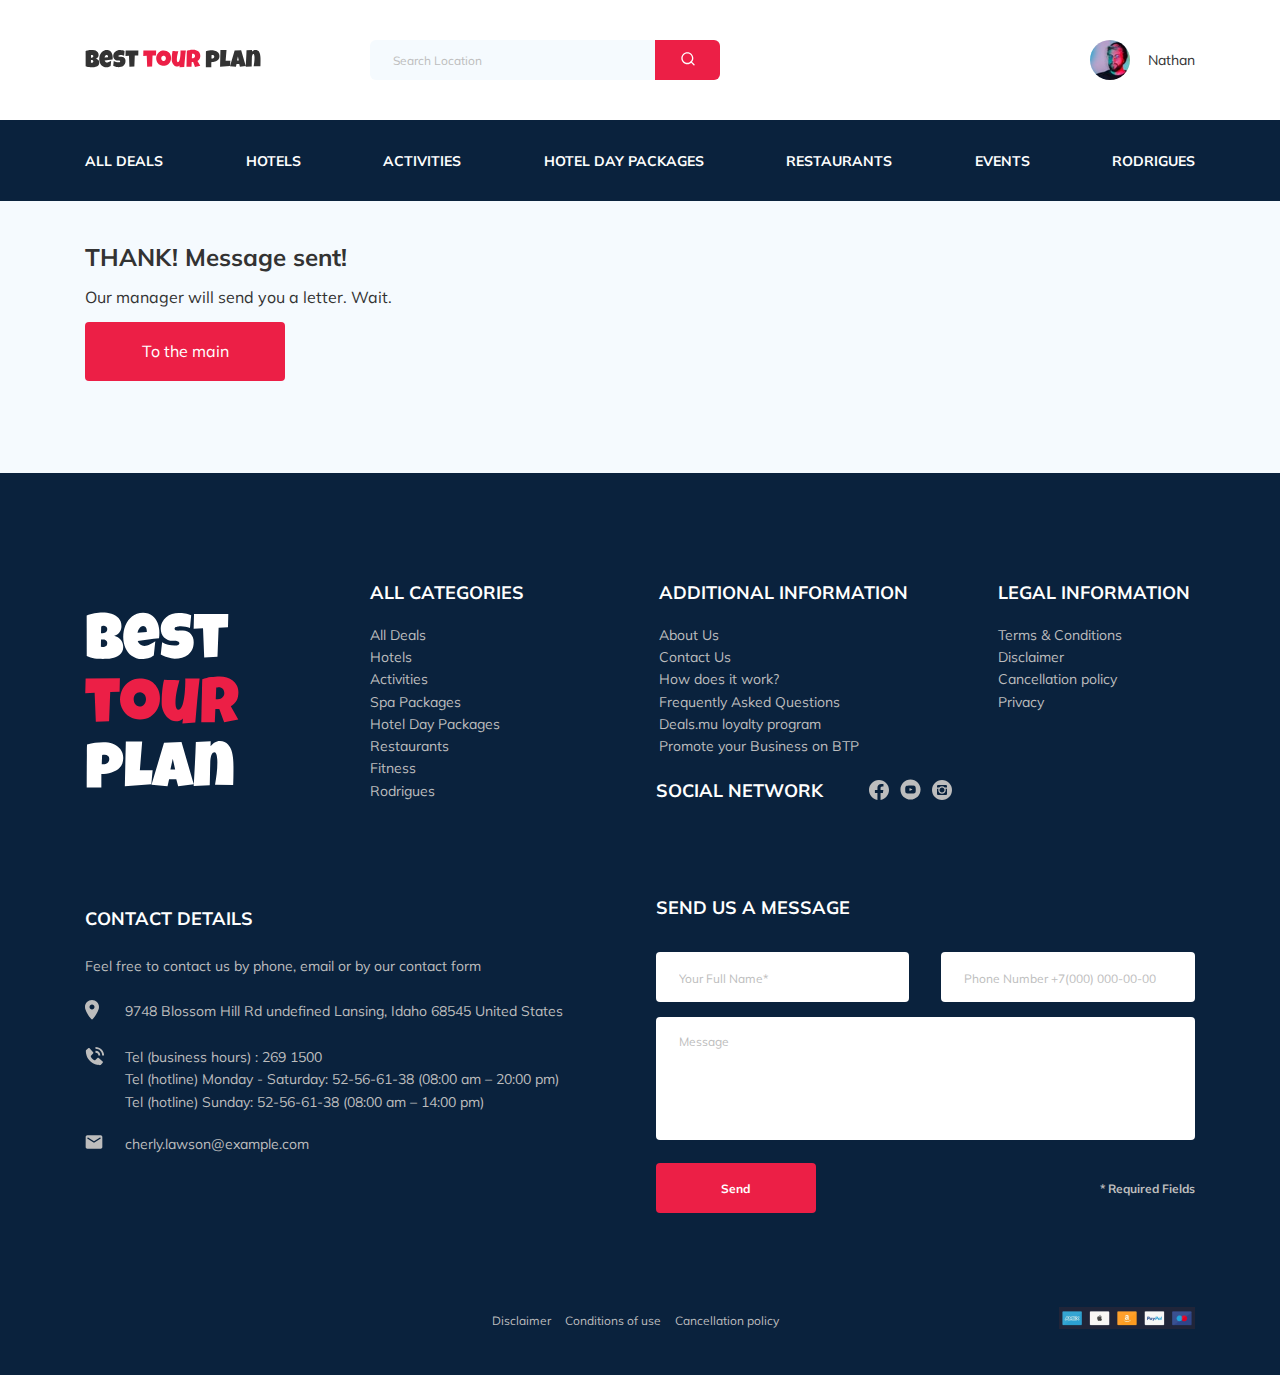
<file: thankyou1.html>
<!DOCTYPE html>
<html lang="en">
  <head>
    <meta charset="UTF-8" />
    <meta http-equiv="X-UA-Compatible" content="IE=edge" />
    <meta name="viewport" content="width=device-width, initial-scale=1.0" />
    <title>Best Tour Plan - Hotel Booking</title>
    <link rel="icon" href="favicon.ico" type="image/x-icon" />
    <link rel="shortcut icon" href="favicon.ico" type="image/x-icon" />
    <link
      href="https://fonts.googleapis.com/css2?family=Mulish:wght@300;400;600;700&family=Nunito:wght@400;600;700;800&display=swap"
      rel="stylesheet"
    />
    <link rel="stylesheet" href="css/swiper-bundle.min.css" />
    <link rel="stylesheet" href="css/style.css" />
  </head>
  <body>
    <header class="navbar navbar--mobile--fixed">
      <div class="container">
        <div class="navbar-top">
          <a href="index.html" class="logo">
            <img
              src="img/horizontal-logo.svg"
              alt="logo: Best Tour Plan"
              class="logo__image"
            />
          </a>

          <form
            action="#"
            class="search navbar__search navbar__search--mobile--hidden"
          >
            <input
              type="text"
              class="search__input"
              placeholder="Search Location"
            />
            <button class="but search__button">
              <img
                src="img/search.svg"
                alt="Icon: search"
                class="search__button__coordinates"
              />
            </button>
          </form>

          <a href="#" class="user navbar__user navbar__user--mobile--hidden">
            <img
              src="img/user-avatar.jpg"
              alt="Avatar: Nathan"
              class="user__avatar"
            />
            <span class="user__name">Nathan</span>
          </a>
          <!-- /.user -->
          <button class="menu-button navbar-top__menu-button">
            <span class="menu-button__line"></span>
            <span class="menu-button__line"></span>
            <span class="menu-button__line"></span>
          </button>
        </div>
        <!-- /.navbar-top -->
      </div>
      <!-- /.container -->
      <div class="navbar-bottom">
        <div class="container">
          <ul class="navbar-menu">
            <li class="navbar-menu__item-user navbar-menu__item-mobile-visible">
              <a
                href="#"
                class="user navbar__user navbar__user--mobile--visible"
              >
                <img
                  src="img/user-avatar.jpg"
                  alt="Avatar: Nathan"
                  class="user__avatar"
                />
                <span class="user__name user__name--light">Nathan</span>
              </a>
            </li>
            <li class="navbar-menu__item-form navbar-menu__item-mobile-visible">
              <form
                action="#"
                class="search navbar__search navbar__search--mobile--visible"
              >
                <input
                  type="text"
                  class="search__input"
                  placeholder="Search Location"
                />
                <button class="search__button">
                  <img
                    src="img/search.svg"
                    alt="Icon: search"
                    class="search__button__coordinates"
                  />
                </button>
              </form>
            </li>
            <li class="navbar-menu__item">
              <a href="#" class="navbar-menu__link">All Deals</a>
            </li>
            <li class="navbar-menu__item">
              <a href="#" class="navbar-menu__link">Hotels</a>
            </li>
            <li class="navbar-menu__item">
              <a href="#" class="navbar-menu__link">Activities</a>
            </li>
            <li class="navbar-menu__item">
              <a href="#" class="navbar-menu__link">Hotel Day Packages</a>
            </li>
            <li class="navbar-menu__item">
              <a href="#" class="navbar-menu__link">Restaurants</a>
            </li>
            <li class="navbar-menu__item">
              <a href="#" class="navbar-menu__link">Events</a>
            </li>
            <li class="navbar-menu__item">
              <a href="#" class="navbar-menu__link">Rodrigues</a>
            </li>
          </ul>
          <!-- /.navbar-menu -->
        </div>
        <!-- /.container -->
      </div>
      <!-- /.navbar-botton -->
    </header>
    <section class="hotel">
      <div class="container">
        <div class="hotel-info">
          <div class="hotel-info__text">
            <div class="hotel-wrapper hotel-top">
              <h1 class="hotel-name hotel-info__name">THANK! Message sent!</h1>
            </div>
            <p>Our manager will send you a letter. Wait.</p>

            <a href="index.html" class="but hotel__col hotel__exit-home"
              >To the main</a
            >
          </div>
          <!-- /.hotel-info__text -->
        </div>
        <!-- /.hotel-grid -->
      </div>
      <!-- /.container -->
    </section>
    <footer class="footer">
      <div class="container">
        <div class="footer-wrapper">
          <a href="index.html" class="footer-logo">
            <img
              src="img/vertical-logo.svg"
              alt="Logo: Best Tour Plan"
              class="logo_ footer__logo"
          /></a>
          <div class="footer__list footer__categories">
            <h2 class="footer__title">ALL CATEGORIES</h2>
            <ul class="footer__ul">
              <li class="footer__item">
                <a href="#" class="footer__link">All Deals</a>
              </li>
              <li class="footer__item">
                <a href="#" class="footer__link">Hotels</a>
              </li>
              <li class="footer__item">
                <a href="#" class="footer__link">Activities</a>
              </li>
              <li class="footer__item">
                <a href="#" class="footer__link">Spa Packages </a>
              </li>
              <li class="footer__item">
                <a href="#" class="footer__link">Hotel Day Packages </a>
              </li>
              <li class="footer__item">
                <a href="#" class="footer__link">Restaurants</a>
              </li>
              <li class="footer__item">
                <a href="#" class="footer__link">Fitness</a>
              </li>
              <li class="footer__item">
                <a href="#" class="footer__link">Rodrigues</a>
              </li>
            </ul>
          </div>
          <!-- /.footer__list -->
          <div class="footer__list footer__additional">
            <h3 class="footer__title">ADDITIONAL INFORMATION</h3>
            <ul class="footer__ul">
              <li class="footer__item">
                <a href="#" class="footer__link">About Us</a>
              </li>
              <li class="footer__item">
                <a href="#" class="footer__link">Contact Us</a>
              </li>
              <li class="footer__item">
                <a href="#" class="footer__link">How does it work?</a>
              </li>
              <li class="footer__item">
                <a href="#" class="footer__link">Frequently Asked Questions</a>
              </li>
              <li class="footer__item">
                <a href="#" class="footer__link">Deals.mu loyalty program</a>
              </li>
              <li class="footer__item">
                <a href="#" class="footer__link"
                  >Promote your Business on BTP</a
                >
              </li>
            </ul>
          </div>
          <!-- /.footer__list -->
          <div class="footer__social-network">
            <h3 class="footer__title footer__title--inline">Social Network</h3>
            <div class="footer__social-links">
              <a
                href="https://facebook.com"
                class="footer__link"
                target="_blank"
                ><img src="img/facebook.svg" alt="icon: facebook"
              /></a>
              <a
                href="https://www.youtube.com"
                class="footer__link"
                target="_blank"
                ><img src="img/youtube.svg" alt="icon: youtube"
              /></a>
              <a
                href="https://www.instagram.com"
                class="footer__link"
                target="_blank"
                ><img src="img/instagram.svg" alt="icon: instagram"
              /></a>
            </div>
            <!-- /.footer__social-links -->
          </div>
          <!-- /.footer__social-network -->
          <div class="footer__list footer__legal">
            <h3 class="footer__title">LEGAL INFORMATION</h3>
            <ul class="footer__ul">
              <li class="footer__item">
                <a href="#" class="footer__link">Terms & Conditions</a>
              </li>
              <li class="footer__item">
                <a href="#" class="footer__link">Disclaimer</a>
              </li>
              <li class="footer__item">
                <a href="#" class="footer__link">Cancellation policy</a>
              </li>
              <li class="footer__item">
                <a href="#" class="footer__link">Privacy</a>
              </li>
            </ul>
          </div>
          <!-- /.footer__list -->
          <div class="footer__contacts-detalis">
            <h3 class="footer__title footer__title--mb-3">Contact Details</h3>
            <p class="footer__text">
              Feel free to contact us by phone, email or by our contact form
            </p>
            <ul class="footer__ul">
              <li class="footer__item footer__item--mb-2">
                <div class="footer__icon-wrapper">
                  <img
                    class="footer__icon"
                    src="img/map-marker.svg"
                    alt="icon: map"
                  />
                </div>
                9748 Blossom Hill Rd undefined Lansing, Idaho 68545 United
                States
              </li>
              <li class="footer__item footer__item--mb-2">
                <div class="footer__icon-wrapper">
                  <img
                    class="footer__icon"
                    src="img/contact-phone-call.svg"
                    alt="icon: contact-phone"
                  />
                </div>
                <span>
                  Tel (business hours) :
                  <a class="footer__tel" href="tel:269-1500">269 1500</a>
                  <br />Tel (hotline) Monday - Saturday:
                  <a class="footer__tel" href="tel:52-56-61-38">52-56-61-38</a>
                  (08:00 am – 20:00 pm) <br />Tel (hotline) Sunday:
                  <a class="footer__tel" href="tel:52-56-61-38">52-56-61-38</a>
                  (08:00 am – 14:00 pm)
                </span>
              </li>
              <li class="footer__item footer__item--mb-2">
                <div class="footer__icon-wrapper">
                  <img
                    class="footer__icon"
                    src="img/email.svg"
                    alt="icon: email"
                  />
                </div>
                <a href="mailto:cherly.lawson@example.com" class="footer__tel"
                  >cherly.lawson@example.com</a
                >
              </li>
            </ul>
          </div>
          <!-- /.footer__contacts-detalis -->
          <div class="footer__contacts-form">
            <h3 class="footer__title footer__title--send">Send us a message</h3>
            <form action="send.php" method="POST" class="footer__form form">
              <div class="footer__input-group">
                <input
                  type="text"
                  class="input footer__input"
                  placeholder="Your Full Name*"
                  name="name"
                  minlength="2"
                  required
                />
              </div>
              <div class="footer__input-group">
                <input
                  type="tel"
                  class="input footer__input phone"
                  placeholder="Phone Number +7(000) 000-00-00"
                  name="phone"
                  minlength="17"
                  required
                />
              </div>
              <textarea
                class="message footer__message"
                placeholder="Message"
                name="message"
              ></textarea>
              <div class="footer__button-info">
                <button class="but button footer__button">Send</button>
                <span class="footer__info">* Required Fields</span>
              </div>
            </form>
          </div>
          <div class="footer__end">
            <a href="#" class="footer__end-link">Disclaimer</a>
            <a href="#" class="footer__end-link">Conditions of use</a>
            <a href="#" class="footer__end-link">Cancellation policy</a>
            <img
              src="img/5-card.png"
              alt="payment cards"
              class="footer__end-img"
            />
          </div>
        </div>
        <!-- /.footer-wrapper -->
      </div>
      <!-- /.container -->
    </footer>
    <div class="modal">
      <div class="modal__overlay"></div>
      <!-- /.modal__overlay -->
      <div class="modal__dialog">
        <a href="#" class="modal__close"
          ><img src="img/close.svg" alt="icon: close"
        /></a>
        <h3 class="modal__title modal__title--send">booking</h3>
        <div class="modal__father">
          <div class="modal__children">
            <form action="send.php" method="POST" class="modal__form form">
              <div class="modal__input-group">
                <input
                  type="text"
                  class="input modal__input"
                  placeholder="Your Full Name*"
                  name="name"
                  required
                  minlength="2"
                />
              </div>
              <div class="modal__input-group">
                <input
                  type="tel"
                  class="input modal__input phone"
                  placeholder="Phone Number*"
                  name="phone"
                  minlength="17"
                  required
                />
              </div>
              <div class="modal__input-group">
                <input
                  type="email"
                  class="input modal__input"
                  placeholder="You email*"
                  name="email"
                  required
                />
              </div>
              <textarea
                class="message modal__message"
                placeholder="Message"
                name="message"
              ></textarea>
              <div class="modal__button-info">
                <button class="but button modal__button">Send</button>
                <span class="modal__info">* Required Fields</span>
              </div>
            </form>
          </div>
        </div>
      </div>
      <!-- /.modal__dialog -->
    </div>
    <!-- /.modal -->
    <script src="js/jquery-3.6.0.min.js"></script>
    <script src="js/parallax.js"></script>
    <script src="js/swiper-bundle.min.js"></script>
    <script src="js/jquery.validate.min.js"></script>
    <script src="js/jquery.mask.min.js"></script>
    <script src="js/main.js"></script>
  </body>
</html>
</file>
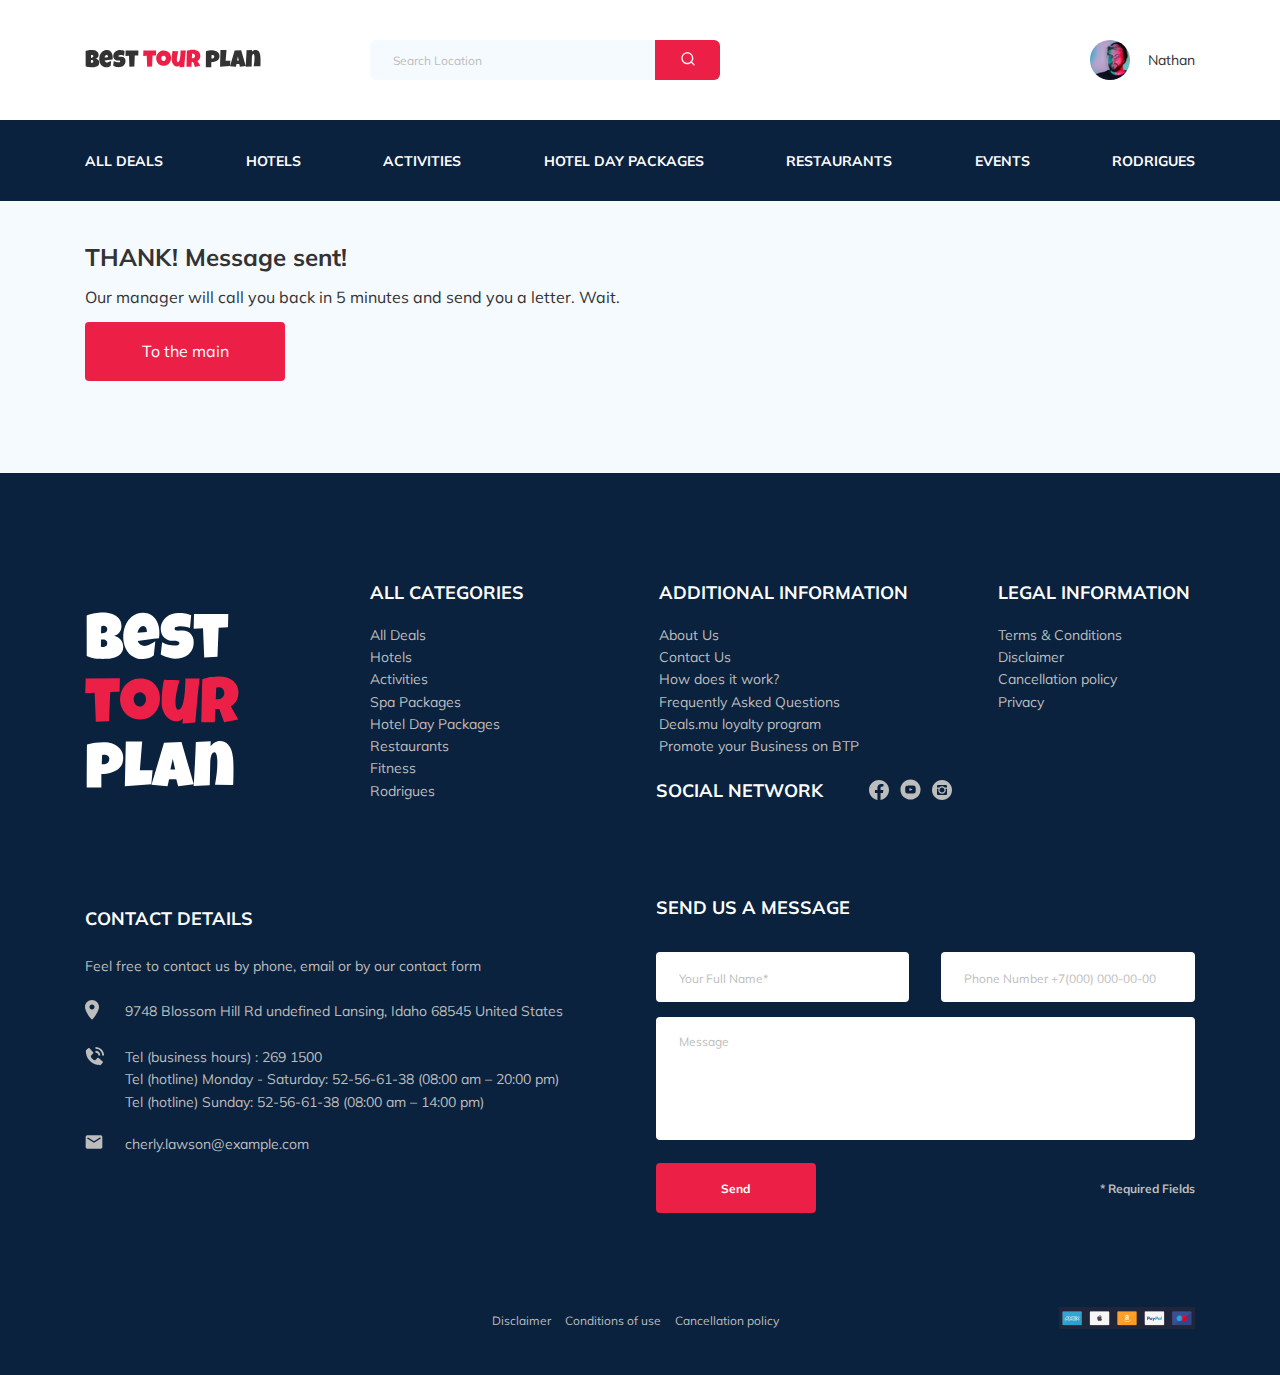
<file: thankyou2.html>
<!DOCTYPE html>
<html lang="en">
  <head>
    <meta charset="UTF-8" />
    <meta http-equiv="X-UA-Compatible" content="IE=edge" />
    <meta name="viewport" content="width=device-width, initial-scale=1.0" />
    <title>Best Tour Plan - Hotel Booking</title>
    <link rel="icon" href="favicon.ico" type="image/x-icon" />
    <link rel="shortcut icon" href="favicon.ico" type="image/x-icon" />
    <link
      href="https://fonts.googleapis.com/css2?family=Mulish:wght@300;400;600;700&family=Nunito:wght@400;600;700;800&display=swap"
      rel="stylesheet"
    />
    <link rel="stylesheet" href="css/swiper-bundle.min.css" />
    <link rel="stylesheet" href="css/style.css" />
  </head>
  <body>
    <header class="navbar navbar--mobile--fixed">
      <div class="container">
        <div class="navbar-top">
          <a href="index.html" class="logo">
            <img
              src="img/horizontal-logo.svg"
              alt="logo: Best Tour Plan"
              class="logo__image"
            />
          </a>

          <form
            action="#"
            class="search navbar__search navbar__search--mobile--hidden"
          >
            <input
              type="text"
              class="search__input"
              placeholder="Search Location"
            />
            <button class="but search__button">
              <img
                src="img/search.svg"
                alt="Icon: search"
                class="search__button__coordinates"
              />
            </button>
          </form>

          <a href="#" class="user navbar__user navbar__user--mobile--hidden">
            <img
              src="img/user-avatar.jpg"
              alt="Avatar: Nathan"
              class="user__avatar"
            />
            <span class="user__name">Nathan</span>
          </a>
          <!-- /.user -->
          <button class="menu-button navbar-top__menu-button">
            <span class="menu-button__line"></span>
            <span class="menu-button__line"></span>
            <span class="menu-button__line"></span>
          </button>
        </div>
        <!-- /.navbar-top -->
      </div>
      <!-- /.container -->
      <div class="navbar-bottom">
        <div class="container">
          <ul class="navbar-menu">
            <li class="navbar-menu__item-user navbar-menu__item-mobile-visible">
              <a
                href="#"
                class="user navbar__user navbar__user--mobile--visible"
              >
                <img
                  src="img/user-avatar.jpg"
                  alt="Avatar: Nathan"
                  class="user__avatar"
                />
                <span class="user__name user__name--light">Nathan</span>
              </a>
            </li>
            <li class="navbar-menu__item-form navbar-menu__item-mobile-visible">
              <form
                action="#"
                class="search navbar__search navbar__search--mobile--visible"
              >
                <input
                  type="text"
                  class="search__input"
                  placeholder="Search Location"
                />
                <button class="search__button">
                  <img
                    src="img/search.svg"
                    alt="Icon: search"
                    class="search__button__coordinates"
                  />
                </button>
              </form>
            </li>
            <li class="navbar-menu__item">
              <a href="#" class="navbar-menu__link">All Deals</a>
            </li>
            <li class="navbar-menu__item">
              <a href="#" class="navbar-menu__link">Hotels</a>
            </li>
            <li class="navbar-menu__item">
              <a href="#" class="navbar-menu__link">Activities</a>
            </li>
            <li class="navbar-menu__item">
              <a href="#" class="navbar-menu__link">Hotel Day Packages</a>
            </li>
            <li class="navbar-menu__item">
              <a href="#" class="navbar-menu__link">Restaurants</a>
            </li>
            <li class="navbar-menu__item">
              <a href="#" class="navbar-menu__link">Events</a>
            </li>
            <li class="navbar-menu__item">
              <a href="#" class="navbar-menu__link">Rodrigues</a>
            </li>
          </ul>
          <!-- /.navbar-menu -->
        </div>
        <!-- /.container -->
      </div>
      <!-- /.navbar-botton -->
    </header>
    <section class="hotel">
      <div class="container">
        <div class="hotel-info">
          <div class="hotel-info__text">
            <div class="hotel-wrapper hotel-top">
              <h1 class="hotel-name hotel-info__name">THANK! Message sent!</h1>
            </div>
            <p>
              Our manager will call you back in 5 minutes and send you a letter.
              Wait.
            </p>

            <a href="index.html" class="but hotel__col hotel__exit-home"
              >To the main</a
            >
          </div>
          <!-- /.hotel-info__text -->
        </div>
        <!-- /.hotel-grid -->
      </div>
      <!-- /.container -->
    </section>
    <footer class="footer">
      <div class="container">
        <div class="footer-wrapper">
          <a href="index.html" class="footer-logo">
            <img
              src="img/vertical-logo.svg"
              alt="Logo: Best Tour Plan"
              class="logo_ footer__logo"
          /></a>
          <div class="footer__list footer__categories">
            <h2 class="footer__title">ALL CATEGORIES</h2>
            <ul class="footer__ul">
              <li class="footer__item">
                <a href="#" class="footer__link">All Deals</a>
              </li>
              <li class="footer__item">
                <a href="#" class="footer__link">Hotels</a>
              </li>
              <li class="footer__item">
                <a href="#" class="footer__link">Activities</a>
              </li>
              <li class="footer__item">
                <a href="#" class="footer__link">Spa Packages </a>
              </li>
              <li class="footer__item">
                <a href="#" class="footer__link">Hotel Day Packages </a>
              </li>
              <li class="footer__item">
                <a href="#" class="footer__link">Restaurants</a>
              </li>
              <li class="footer__item">
                <a href="#" class="footer__link">Fitness</a>
              </li>
              <li class="footer__item">
                <a href="#" class="footer__link">Rodrigues</a>
              </li>
            </ul>
          </div>
          <!-- /.footer__list -->
          <div class="footer__list footer__additional">
            <h3 class="footer__title">ADDITIONAL INFORMATION</h3>
            <ul class="footer__ul">
              <li class="footer__item">
                <a href="#" class="footer__link">About Us</a>
              </li>
              <li class="footer__item">
                <a href="#" class="footer__link">Contact Us</a>
              </li>
              <li class="footer__item">
                <a href="#" class="footer__link">How does it work?</a>
              </li>
              <li class="footer__item">
                <a href="#" class="footer__link">Frequently Asked Questions</a>
              </li>
              <li class="footer__item">
                <a href="#" class="footer__link">Deals.mu loyalty program</a>
              </li>
              <li class="footer__item">
                <a href="#" class="footer__link"
                  >Promote your Business on BTP</a
                >
              </li>
            </ul>
          </div>
          <!-- /.footer__list -->
          <div class="footer__social-network">
            <h3 class="footer__title footer__title--inline">Social Network</h3>
            <div class="footer__social-links">
              <a
                href="https://facebook.com"
                class="footer__link"
                target="_blank"
                ><img src="img/facebook.svg" alt="icon: facebook"
              /></a>
              <a
                href="https://www.youtube.com"
                class="footer__link"
                target="_blank"
                ><img src="img/youtube.svg" alt="icon: youtube"
              /></a>
              <a
                href="https://www.instagram.com"
                class="footer__link"
                target="_blank"
                ><img src="img/instagram.svg" alt="icon: instagram"
              /></a>
            </div>
            <!-- /.footer__social-links -->
          </div>
          <!-- /.footer__social-network -->
          <div class="footer__list footer__legal">
            <h3 class="footer__title">LEGAL INFORMATION</h3>
            <ul class="footer__ul">
              <li class="footer__item">
                <a href="#" class="footer__link">Terms & Conditions</a>
              </li>
              <li class="footer__item">
                <a href="#" class="footer__link">Disclaimer</a>
              </li>
              <li class="footer__item">
                <a href="#" class="footer__link">Cancellation policy</a>
              </li>
              <li class="footer__item">
                <a href="#" class="footer__link">Privacy</a>
              </li>
            </ul>
          </div>
          <!-- /.footer__list -->
          <div class="footer__contacts-detalis">
            <h3 class="footer__title footer__title--mb-3">Contact Details</h3>
            <p class="footer__text">
              Feel free to contact us by phone, email or by our contact form
            </p>
            <ul class="footer__ul">
              <li class="footer__item footer__item--mb-2">
                <div class="footer__icon-wrapper">
                  <img
                    class="footer__icon"
                    src="img/map-marker.svg"
                    alt="icon: map"
                  />
                </div>
                9748 Blossom Hill Rd undefined Lansing, Idaho 68545 United
                States
              </li>
              <li class="footer__item footer__item--mb-2">
                <div class="footer__icon-wrapper">
                  <img
                    class="footer__icon"
                    src="img/contact-phone-call.svg"
                    alt="icon: contact-phone"
                  />
                </div>
                <span>
                  Tel (business hours) :
                  <a class="footer__tel" href="tel:269-1500">269 1500</a>
                  <br />Tel (hotline) Monday - Saturday:
                  <a class="footer__tel" href="tel:52-56-61-38">52-56-61-38</a>
                  (08:00 am – 20:00 pm) <br />Tel (hotline) Sunday:
                  <a class="footer__tel" href="tel:52-56-61-38">52-56-61-38</a>
                  (08:00 am – 14:00 pm)
                </span>
              </li>
              <li class="footer__item footer__item--mb-2">
                <div class="footer__icon-wrapper">
                  <img
                    class="footer__icon"
                    src="img/email.svg"
                    alt="icon: email"
                  />
                </div>
                <a href="mailto:cherly.lawson@example.com" class="footer__tel"
                  >cherly.lawson@example.com</a
                >
              </li>
            </ul>
          </div>
          <!-- /.footer__contacts-detalis -->
          <div class="footer__contacts-form">
            <h3 class="footer__title footer__title--send">Send us a message</h3>
            <form action="send.php" method="POST" class="footer__form form">
              <div class="footer__input-group">
                <input
                  type="text"
                  class="input footer__input"
                  placeholder="Your Full Name*"
                  name="name"
                  minlength="2"
                  required
                />
              </div>
              <div class="footer__input-group">
                <input
                  type="tel"
                  class="input footer__input phone"
                  placeholder="Phone Number +7(000) 000-00-00"
                  name="phone"
                  minlength="17"
                  required
                />
              </div>
              <textarea
                class="message footer__message"
                placeholder="Message"
                name="message"
              ></textarea>
              <div class="footer__button-info">
                <button class="but button footer__button">Send</button>
                <span class="footer__info">* Required Fields</span>
              </div>
            </form>
          </div>
          <div class="footer__end">
            <a href="#" class="footer__end-link">Disclaimer</a>
            <a href="#" class="footer__end-link">Conditions of use</a>
            <a href="#" class="footer__end-link">Cancellation policy</a>
            <img
              src="img/5-card.png"
              alt="payment cards"
              class="footer__end-img"
            />
          </div>
        </div>
        <!-- /.footer-wrapper -->
      </div>
      <!-- /.container -->
    </footer>
    <div class="modal">
      <div class="modal__overlay"></div>
      <!-- /.modal__overlay -->
      <div class="modal__dialog">
        <a href="#" class="modal__close"
          ><img src="img/close.svg" alt="icon: close"
        /></a>
        <h3 class="modal__title modal__title--send">booking</h3>
        <div class="modal__father">
          <div class="modal__children">
            <form action="send.php" method="POST" class="modal__form form">
              <div class="modal__input-group">
                <input
                  type="text"
                  class="input modal__input"
                  placeholder="Your Full Name*"
                  name="name"
                  required
                  minlength="2"
                />
              </div>
              <div class="modal__input-group">
                <input
                  type="tel"
                  class="input modal__input phone"
                  placeholder="Phone Number*"
                  name="phone"
                  minlength="17"
                  required
                />
              </div>
              <div class="modal__input-group">
                <input
                  type="email"
                  class="input modal__input"
                  placeholder="You email*"
                  name="email"
                  required
                />
              </div>
              <textarea
                class="message modal__message"
                placeholder="Message"
                name="message"
              ></textarea>
              <div class="modal__button-info">
                <button class="but button modal__button">Send</button>
                <span class="modal__info">* Required Fields</span>
              </div>
            </form>
          </div>
        </div>
      </div>
      <!-- /.modal__dialog -->
    </div>
    <!-- /.modal -->
    <script src="js/jquery-3.6.0.min.js"></script>
    <script src="js/parallax.js"></script>
    <script src="js/swiper-bundle.min.js"></script>
    <script src="js/jquery.validate.min.js"></script>
    <script src="js/jquery.mask.min.js"></script>
    <script src="js/main.js"></script>
  </body>
</html>
</file>
<file: css/style.css>
/*! normalize.css v8.0.1 | MIT License | github.com/necolas/normalize.css */
/* Document
   ========================================================================== */
/**
 * 1. Correct the line height in all browsers.
 * 2. Prevent adjustments of font size after orientation changes in iOS.
 */
html {
  line-height: 1.15;
  /* 1 */
  -webkit-text-size-adjust: 100%;
  /* 2 */
}

/* Sections
   ========================================================================== */
/**
 * Remove the margin in all browsers.
 */
body {
  margin: 0;
}

/**
 * Render the `main` element consistently in IE.
 */
main {
  display: block;
}

/**
 * Correct the font size and margin on `h1` elements within `section` and
 * `article` contexts in Chrome, Firefox, and Safari.
 */
h1 {
  font-size: 2em;
  margin: 0.67em 0;
}

/* Grouping content
   ========================================================================== */
/**
 * 1. Add the correct box sizing in Firefox.
 * 2. Show the overflow in Edge and IE.
 */
hr {
  box-sizing: content-box;
  /* 1 */
  height: 0;
  /* 1 */
  overflow: visible;
  /* 2 */
}

/**
 * 1. Correct the inheritance and scaling of font size in all browsers.
 * 2. Correct the odd `em` font sizing in all browsers.
 */
pre {
  font-family: monospace, monospace;
  /* 1 */
  font-size: 1em;
  /* 2 */
}

/* Text-level semantics
   ========================================================================== */
/**
 * Remove the gray background on active links in IE 10.
 */
a {
  background-color: transparent;
}

/**
 * 1. Remove the bottom border in Chrome 57-
 * 2. Add the correct text decoration in Chrome, Edge, IE, Opera, and Safari.
 */
abbr[title] {
  border-bottom: none;
  /* 1 */
  text-decoration: underline;
  /* 2 */
  text-decoration: underline dotted;
  /* 2 */
}

/**
 * Add the correct font weight in Chrome, Edge, and Safari.
 */
b,
strong {
  font-weight: bolder;
}

/**
 * 1. Correct the inheritance and scaling of font size in all browsers.
 * 2. Correct the odd `em` font sizing in all browsers.
 */
code,
kbd,
samp {
  font-family: monospace, monospace;
  /* 1 */
  font-size: 1em;
  /* 2 */
}

/**
 * Add the correct font size in all browsers.
 */
small {
  font-size: 80%;
}

/**
 * Prevent `sub` and `sup` elements from affecting the line height in
 * all browsers.
 */
sub,
sup {
  font-size: 75%;
  line-height: 0;
  position: relative;
  vertical-align: baseline;
}

sub {
  bottom: -0.25em;
}

sup {
  top: -0.5em;
}

/* Embedded content
   ========================================================================== */
/**
 * Remove the border on images inside links in IE 10.
 */
img {
  border-style: none;
}

/* Forms
   ========================================================================== */
/**
 * 1. Change the font styles in all browsers.
 * 2. Remove the margin in Firefox and Safari.
 */
button,
input,
optgroup,
select,
textarea {
  font-family: inherit;
  /* 1 */
  font-size: 100%;
  /* 1 */
  line-height: 1.15;
  /* 1 */
  margin: 0;
  /* 2 */
}

/**
 * Show the overflow in IE.
 * 1. Show the overflow in Edge.
 */
button,
input {
  /* 1 */
  overflow: visible;
}

/**
 * Remove the inheritance of text transform in Edge, Firefox, and IE.
 * 1. Remove the inheritance of text transform in Firefox.
 */
button,
select {
  /* 1 */
  text-transform: none;
}

/**
 * Correct the inability to style clickable types in iOS and Safari.
 */
button,
[type="button"],
[type="reset"],
[type="submit"] {
  -webkit-appearance: button;
}

/**
 * Remove the inner border and padding in Firefox.
 */
button::-moz-focus-inner,
[type="button"]::-moz-focus-inner,
[type="reset"]::-moz-focus-inner,
[type="submit"]::-moz-focus-inner {
  border-style: none;
  padding: 0;
}

/**
 * Restore the focus styles unset by the previous rule.
 */
button:-moz-focusring,
[type="button"]:-moz-focusring,
[type="reset"]:-moz-focusring,
[type="submit"]:-moz-focusring {
  outline: 1px dotted ButtonText;
}

/**
 * Correct the padding in Firefox.
 */
fieldset {
  padding: 0.35em 0.75em 0.625em;
}

/**
 * 1. Correct the text wrapping in Edge and IE.
 * 2. Correct the color inheritance from `fieldset` elements in IE.
 * 3. Remove the padding so developers are not caught out when they zero out
 *    `fieldset` elements in all browsers.
 */
legend {
  box-sizing: border-box;
  /* 1 */
  color: inherit;
  /* 2 */
  display: table;
  /* 1 */
  max-width: 100%;
  /* 1 */
  padding: 0;
  /* 3 */
  white-space: normal;
  /* 1 */
}

/**
 * Add the correct vertical alignment in Chrome, Firefox, and Opera.
 */
progress {
  vertical-align: baseline;
}

/**
 * Remove the default vertical scrollbar in IE 10+.
 */
textarea {
  overflow: auto;
}

/**
 * 1. Add the correct box sizing in IE 10.
 * 2. Remove the padding in IE 10.
 */
[type="checkbox"],
[type="radio"] {
  box-sizing: border-box;
  /* 1 */
  padding: 0;
  /* 2 */
}

/**
 * Correct the cursor style of increment and decrement buttons in Chrome.
 */
[type="number"]::-webkit-inner-spin-button,
[type="number"]::-webkit-outer-spin-button {
  height: auto;
}

/**
 * 1. Correct the odd appearance in Chrome and Safari.
 * 2. Correct the outline style in Safari.
 */
[type="search"] {
  -webkit-appearance: textfield;
  /* 1 */
  outline-offset: -2px;
  /* 2 */
}

/**
 * Remove the inner padding in Chrome and Safari on macOS.
 */
[type="search"]::-webkit-search-decoration {
  -webkit-appearance: none;
}

/**
 * 1. Correct the inability to style clickable types in iOS and Safari.
 * 2. Change font properties to `inherit` in Safari.
 */
::-webkit-file-upload-button {
  -webkit-appearance: button;
  /* 1 */
  font: inherit;
  /* 2 */
}

/* Interactive
   ========================================================================== */
/*
 * Add the correct display in Edge, IE 10+, and Firefox.
 */
details {
  display: block;
}

/*
 * Add the correct display in all browsers.
 */
summary {
  display: list-item;
}

/* Misc
   ========================================================================== */
/**
 * Add the correct display in IE 10+.
 */
template {
  display: none;
}

/**
 * Add the correct display in IE 10.
 */
[hidden] {
  display: none;
}

* {
  box-sizing: border-box;
}

body {
  font-family: 'Mulish', sans-serif;
  background-color: #F5FAFE;
  color: #333333;
}

.container {
  max-width: 1110px;
  margin: auto;
}

img {
  max-width: 100%;
}

button, a, input, textarea {
  outline: none;
}

button, a {
  cursor: pointer;
}

textarea {
  resize: none;
}

.input {
  background-color: #ffffff;
  border-radius: 4px;
  border: none;
  padding: 0 23px;
  height: 50px;
}

.message {
  height: 123px;
  background-color: #ffffff;
  border-radius: 4px;
  padding: 18px 23px;
  border: none;
}

.button {
  min-width: 160px;
  min-height: 50px;
  padding: 13px;
  font-style: normal;
  font-weight: bold;
  font-size: 12px;
  line-height: 15px;
  color: #fff;
  background-color: #ec1f46;
  border: none;
  border-radius: 4px;
}

input::placeholder, textarea::placeholder {
  font-weight: normal;
  font-size: 12px;
  color: #BDBDBD;
}

.invalid {
  color: #ec1f46;
}

.footer__input-group, .modal__input-group {
  position: relative;
}

label.invalid {
  position: absolute;
  top: 2px;
  left: 10px;
  font-size: 12px;
}

.navbar {
  background-color: #fff;
}

.navbar-top {
  display: flex;
  align-items: center;
  justify-content: space-between;
  padding-top: 40px;
  padding-bottom: 40px;
}

.navbar__search {
  margin-right: auto;
  margin-left: 108px;
}

.navbar-bottom {
  background-color: #0A223D;
}

.navbar-menu {
  list-style-type: none;
  margin: 0;
  padding: 31px 0;
  display: flex;
  align-items: center;
  justify-content: space-between;
  color: #fff;
}

.navbar-menu__link {
  color: inherit;
  text-decoration: none;
  text-transform: uppercase;
  font-size: 14px;
  font-weight: 700;
  line-height: 18px;
}

.navbar-menu__item-mobile-visible {
  display: none;
}

.menu-button {
  display: none;
}

.logo {
  width: 177px;
}

.search {
  display: flex;
  position: relative;
  overflow: hidden;
  border-radius: 6px;
  height: 40px;
}

.search__input {
  width: 350px;
  height: 100%;
  padding-left: 23px;
  padding-right: 75px;
  background-color: #f5fafe;
  border: none;
  font-size: 12px;
  line-height: 15px;
  color: #333333;
}

.search__button {
  position: absolute;
  top: 0;
  right: 0;
  width: 65px;
  height: 100%;
  border: none;
  background-color: #ec1f46;
}

.search__button__coordinates {
  transform: translateY(5%);
}

.user {
  display: flex;
  align-items: center;
  text-decoration: none;
}

.user__avatar {
  width: 40px;
  height: 40px;
  border-radius: 50%;
  object-fit: cover;
}

.user__name {
  margin-left: 18px;
  font-size: 14px;
  line-height: 18px;
  color: #333333;
}

.breadcrumb-list {
  display: flex;
  align-items: center;
  padding: 18px 0;
  margin: 0;
  list-style: none;
}

.breadcrumb-list__item {
  font-size: 10px;
  line-height: 13px;
}

.breadcrumb-list__item:not(:last-child)::after {
  content: '/';
  margin-right: 3px;
}

.breadcrumb-list__link {
  text-decoration: none;
  color: inherit;
}

.hotel {
  padding-top: 16px;
  padding-bottom: 72px;
}

.hotel-info {
  display: flex;
  align-items: center;
  justify-content: space-between;
  padding-bottom: 20px;
}

.hotel-info__offer {
  margin-left: 15px;
  margin-top: 3px;
}

.hotel-info__name {
  margin: 0;
}

.hotel-info__description {
  margin: 0;
}

.hotel-name {
  font-size: 24px;
  line-height: 30px;
}

.hotel-wrapper {
  display: flex;
  flex-wrap: wrap;
  align-items: center;
}

.hotel-description {
  font-size: 12px;
  line-height: 15px;
}

.hotel-grid {
  display: flex;
  justify-content: space-between;
}

.hotel-right {
  display: flex;
  flex-direction: column;
  justify-content: space-between;
}

.hotel-slider {
  width: 728px;
  margin-left: 0;
}

.hotel-slider__item {
  width: 100%;
  height: 450px;
  position: relative;
  border-radius: 8px;
  overflow: hidden;
}

.hotel-slider__item::after {
  content: '';
  position: absolute;
  width: 100%;
  height: 100%;
  top: 0;
  bottom: 0;
  left: 0;
  right: 0;
  background: linear-gradient(180deg, rgba(0, 122, 223, 0.48) 0%, rgba(255, 255, 255, 0.128) 100%);
  z-index: 10;
}

.hotel-slider__button {
  position: absolute;
  top: 50%;
  transform: translateY(-50%);
  z-index: 99;
  width: 30px;
  height: 30px;
  border: none;
  background-repeat: no-repeat;
  background-position: center;
  background-size: 10px;
  background-color: transparent;
}

.hotel-slider__button--next {
  right: 18px;
  background-image: url(../img/arrow-next.svg);
}

.hotel-slider__button--prev {
  left: 18px;
  background-image: url(../img/arrow-prev.svg);
}

.swiper-slide__itom {
  display: block;
  width: 100%;
  height: 100%;
  object-fit: cover;
}

.stars {
  flex-basis: 100%;
}

.stars-drop {
  margin-right: -2px;
}

.offer {
  font-size: 10px;
  line-height: 13px;
  padding: 4px 9px;
  background-color: #ec1f46;
  border-radius: 3px;
  color: #fff;
}

.rating {
  max-width: 65px;
  min-height: 45px;
  text-align: center;
  color: #fff;
  background-color: #ec1f46;
  border-radius: 4px;
  margin-top: 6px;
}

.rating__text {
  font-weight: 600;
  font-size: 8px;
  line-height: 10px;
}

.rating__counter {
  font-weight: bold;
  font-size: 14px;
  line-height: 18px;
}

.rating__counter-small {
  display: inline-block;
  margin-left: -4px;
  font-weight: bold;
  font-size: 10px;
  line-height: 13px;
}

.booking {
  font-family: 'Nunito', sans-serif;
  background-color: #0A223D;
  color: #fff;
  border-radius: 8px;
  width: 350px;
  min-height: 210px;
  padding: 29px 29px 23px 26px;
}

.booking__info {
  display: flex;
  justify-content: space-between;
  margin-bottom: 9px;
}

.booking__price {
  display: flex;
  flex-direction: column;
}

.booking__start {
  font-weight: normal;
  font-size: 10px;
  line-height: 14px;
}

.booking__pricetag {
  font-style: normal;
  font-weight: 800;
  font-size: 24px;
  line-height: 33px;
}

.booking__per-room {
  font-style: normal;
  font-weight: normal;
  font-size: 12px;
  line-height: 11px;
}

.booking__room {
  margin-top: 4px;
}

.booking__text {
  display: flex;
  align-items: center;
  justify-content: space-between;
  margin-bottom: 8px;
  min-width: 81px;
  font-style: normal;
  font-weight: normal;
  font-size: 12px;
  line-height: 16px;
}

.booking__description {
  margin-left: 9px;
}

.booking__call-center {
  display: flex;
  align-items: center;
  justify-content: space-between;
  margin-bottom: 16px;
}

.booking__heading {
  font-style: normal;
  font-weight: 600;
  font-size: 18px;
  line-height: 29px;
}

.booking__number {
  display: flex;
  align-items: center;
  justify-content: space-between;
  color: inherit;
  text-decoration: none;
  font-weight: 600;
  font-size: 18px;
  line-height: 25px;
}

.booking__num {
  margin-left: 8px;
}

.booking__button {
  width: 100%;
  min-height: 44px;
  font-weight: 600;
  font-size: 14px;
  line-height: 19px;
  border-radius: 4px;
  background-color: #ec1f46;
  border: none;
  color: #fff;
}

.map {
  width: 347px;
  height: 213px;
  border-radius: 10px;
}

.hotel__col:hover {
  color: #fff;
}

.hotel-top {
  margin-top: 25px;
}

.hotel__exit {
  padding-bottom: 5px;
}

.hotel__exit-home {
  display: block;
  width: 200px;
  text-decoration: none;
  color: #fff;
  padding: 20px 20px;
  text-align: center;
  background-color: #ec1f46;
  border-radius: 4px;
}

.other {
  padding: 10px 0 70px 0;
}

.other__title {
  font-style: normal;
  font-weight: bold;
  font-size: 36px;
  line-height: 45px;
  text-align: center;
  text-transform: uppercase;
  margin-bottom: 65px;
}

.other__grid {
  display: grid;
  grid-template-columns: 1fr 1fr 1fr;
  column-gap: 30px;
  row-gap: 30px;
}

.other__grid-package-1 {
  grid-column: 1 / 3;
}

.package-1 {
  display: flex;
  background-color: #0A223D;
  color: #fff;
  border-radius: 8px;
}

.package-1__image {
  width: 365px;
  height: 500px;
  min-height: 100%;
  overflow: hidden;
  border-radius: 8px 0 0 8px;
  position: relative;
}

.package-1__image-foto {
  display: block;
  width: 100%;
  height: 100%;
  object-fit: cover;
}

.package-1__label {
  position: absolute;
  left: 0;
  top: 26px;
  font-style: normal;
  font-weight: 600;
  font-size: 12px;
  line-height: 15px;
  color: #fff;
  background-color: #ec1f46;
  padding: 8px 22px 7px 11px;
  border-radius: 0px 4px 4px 0px;
}

.package-1__info {
  display: flex;
  flex-direction: column;
  justify-content: space-between;
  width: 365px;
  padding: 40px 21px 30px 44px;
}

.package-1__stars-drop {
  margin-right: -2px;
}

.package-1__title {
  margin: 0 0 25px 0;
  font-style: normal;
  font-weight: bold;
  font-size: 18px;
  line-height: 23px;
}

.package-1__paragraph {
  font-style: normal;
  font-weight: normal;
  font-size: 14px;
  line-height: 22px;
}

.package-1__sofe {
  font-style: normal;
  font-weight: normal;
  font-size: 12px;
  line-height: 15px;
  margin-bottom: 36px;
}

.package-1__text {
  display: flex;
  align-items: center;
  min-width: 67px;
}

.package-1__text:not(:last-child) {
  margin-bottom: 11px;
}

.package-1__icon {
  margin-right: 14px;
  margin-left: 2px;
}

.package-1__not-price {
  font-style: normal;
  font-weight: normal;
  font-size: 14px;
  line-height: 18px;
  text-decoration-line: line-through;
  margin-left: 3px;
}

.package-1__book {
  display: flex;
  align-items: center;
  justify-content: space-between;
}

.package-1__book-price {
  font-style: normal;
  font-weight: bold;
  font-size: 24px;
  line-height: 30px;
  margin-left: 5px;
}

.package-1__book-button {
  font-family: Nunito;
  font-style: normal;
  font-weight: 600;
  font-size: 14px;
  line-height: 19px;
  color: #fff;
  padding: 11px 27px 10px 26px;
  background-color: #ec1f46;
  border: none;
  border-radius: 4px;
}

.package {
  display: grid;
  grid-template-rows: 1fr 1fr;
  background-color: #0A223D;
  color: #fff;
  border-radius: 8px;
}

.package__image {
  width: 350px;
  height: 250px;
  min-height: 100%;
  overflow: hidden;
  border-radius: 8px 8px 0 0;
  position: relative;
}

.package__image-foto {
  display: block;
  width: 100%;
  height: 100%;
  object-fit: cover;
}

.package__label {
  position: absolute;
  left: 0;
  top: 26px;
  font-style: normal;
  font-weight: 600;
  font-size: 8px;
  line-height: 10px;
  color: #fff;
  background-color: #ec1f46;
  padding: 4px 9px;
  border-radius: 0px 4px 4px 0px;
}

.package__info {
  padding: 30px 21px 25px 32px;
  margin-top: auto;
  margin-bottom: 0;
}

.package__title {
  margin: 0 0 22px 0;
  font-style: normal;
  font-weight: bold;
  font-size: 18px;
  line-height: 23px;
}

.package__sofe {
  font-style: normal;
  font-weight: normal;
  font-size: 12px;
  line-height: 15px;
  margin-bottom: 23px;
}

.package__text {
  display: flex;
  align-items: center;
  min-width: 67px;
}

.package__text:not(:last-child) {
  margin-bottom: 11px;
}

.package__icon {
  margin-right: 14px;
}

.package__not-price {
  font-style: normal;
  font-weight: normal;
  font-size: 14px;
  line-height: 18px;
  text-decoration-line: line-through;
}

.package__book {
  display: flex;
  align-items: center;
  justify-content: space-between;
}

.package__book-price {
  font-style: normal;
  font-weight: bold;
  font-size: 24px;
  line-height: 30px;
}

.package__book-button {
  font-family: Nunito;
  font-style: normal;
  font-weight: 600;
  font-size: 14px;
  line-height: 19px;
  color: #fff;
  padding: 11px 27px 10px 26px;
  background-color: #ec1f46;
  border: none;
  border-radius: 4px;
}

.newsletter {
  position: relative;
  padding: 79px 0 67px 0;
  background-image: url(../img/newsletter-bg.jpg);
  background-repeat: no-repeat;
  background-position: center;
  background-size: cover;
}

.newsletter::before {
  content: '';
  position: absolute;
  top: 0;
  left: 0;
  right: 0;
  bottom: 0;
  width: 100%;
  height: 100%;
  background-color: rgba(10, 34, 61, 0.8);
}

.newsletter-wrapper {
  position: relative;
  display: flex;
  align-items: center;
  justify-content: space-between;
  max-width: 731px;
  margin: auto;
}

.newsletter-title {
  color: #fff;
  font-style: normal;
  font-weight: 300;
  font-size: 24px;
  line-height: 30px;
}

.newsletter-title__strong {
  display: block;
  font-style: normal;
  font-weight: 600;
  font-size: 36px;
  line-height: 45px;
  text-transform: uppercase;
}

.subscribe {
  position: relative;
  width: 355px;
  height: 55px;
  border-radius: 4px;
  overflow: hidden;
}

.subscribe__input {
  position: absolute;
  width: 100%;
  height: 100%;
  border: none;
  padding-left: 33px;
  padding-right: 75px;
  font-style: normal;
  font-weight: 300;
  font-size: 14px;
  line-height: 18px;
}

.subscribe__button {
  position: absolute;
  min-width: 65px;
  right: 0;
  top: 0;
  height: 100%;
  border: none;
  background-color: #ec1f46;
  color: #fff;
  font-style: normal;
  font-weight: bold;
  font-size: 12px;
  line-height: 15px;
}

.parallax-window {
  min-height: 100%;
  background: transparent;
}

.reviews {
  padding: 10px 0 70px 0;
}

.reviews__title {
  font-style: normal;
  font-weight: bold;
  font-size: 36px;
  line-height: 45px;
  text-align: center;
  text-transform: uppercase;
  margin-bottom: 70px;
}

.reviews-slider__item {
  position: relative;
  display: flex;
  flex-direction: column;
  align-items: center;
  max-width: 730px;
  margin: 45px auto 0;
  background-color: #fff;
  border-radius: 8px;
  padding: 0 62px 30px;
}

.reviews-slider__item::before {
  content: '';
  position: absolute;
  width: 70px;
  height: 47px;
  background-image: url(../img/quote-left.svg);
  background-repeat: no-repeat;
  left: 62px;
  top: 13px;
}

.reviews-slider__item::after {
  content: '';
  position: absolute;
  width: 70px;
  height: 47px;
  background-image: url(../img/quote-right.svg);
  background-repeat: no-repeat;
  right: 62px;
  top: 118px;
}

.reviews-slider__button {
  position: absolute;
  top: 45%;
  transform: translateY(-37%);
  width: 30px;
  height: 30px;
  background-repeat: no-repeat;
  background-size: 10px;
  background-position: center;
  background-color: transparent;
  border: none;
  z-index: 99;
}

.reviews-slider__button--prev {
  background-image: url(../img/arrow-prev-secondary.svg);
  left: 18px;
}

.reviews-slider__button--next {
  background-image: url(../img/arrow-next-secondary.svg);
  right: 18px;
}

.reviews-slider__profile {
  display: flex;
  flex-direction: column;
  align-items: center;
  margin-top: -45px;
  margin-bottom: 33px;
}

.reviews-slider__avatar {
  width: 90px;
  height: 90px;
  border-radius: 50%;
  object-fit: cover;
  margin-bottom: 9px;
}

.reviews-slider__username {
  font-style: normal;
  font-weight: bold;
  font-size: 12px;
  line-height: 15px;
  color: #ec1f46;
  margin-top: 0;
  margin-bottom: 10px;
}

.reviews-slider__date {
  font-style: normal;
  font-weight: normal;
  font-size: 10px;
  line-height: 13px;
  margin-bottom: 4px;
}

.reviews-slider__rating {
  display: flex;
  align-items: center;
}

.reviews-slider__text {
  max-width: 537px;
  font-style: normal;
  font-weight: normal;
  font-size: 12px;
  line-height: 160%;
  text-align: justify;
  margin: auto;
  z-index: 2;
}

.reviews__stars-drop {
  margin-right: 2px;
}

.activities {
  padding: 39px 0 97px 0;
}

.activities__title {
  font-style: normal;
  font-weight: bold;
  font-size: 24px;
  line-height: 30px;
  text-transform: uppercase;
  margin-bottom: 57px;
}

.activities-wrapper {
  display: flex;
  justify-content: space-between;
}

.card {
  position: relative;
  display: flex;
  flex-direction: column;
  align-items: flex-start;
  padding: 24px 26px;
  width: 255px;
  height: 255px;
  border-radius: 6px;
  overflow: hidden;
}

.card::before {
  content: '';
  position: absolute;
  left: 0;
  right: 0;
  top: 0;
  bottom: 0;
  background: linear-gradient(179.83deg, rgba(196, 196, 196, 0) 35.34%, #0A223D 99.85%);
  z-index: -1;
}

.card__image {
  position: absolute;
  left: 0;
  right: 0;
  top: 0;
  bottom: 0;
  width: 100%;
  height: 100%;
  object-fit: cover;
  z-index: -2;
}

.card__title {
  margin-top: auto;
  margin-bottom: 18px;
  color: #fff;
  font-style: normal;
  font-weight: bold;
  font-size: 16px;
  line-height: 20px;
  max-width: 200px;
}

.card__button {
  font-family: Nunito;
  font-style: normal;
  font-weight: 600;
  font-size: 12px;
  line-height: 16px;
  color: #fff;
  padding: 7px 22px;
  border: none;
  background-color: #ec1f46;
  border-radius: 4px;
}

.modal__overlay {
  position: fixed;
  left: 0;
  top: 0;
  right: 0;
  bottom: 0;
  background-color: rgba(0, 143, 223, 0.39);
  z-index: 100;
  visibility: hidden;
  opacity: 0;
  transition: opacity 0.5s;
}

.modal__overlay--visible {
  visibility: visible;
  opacity: 1;
}

.modal__dialog {
  position: fixed;
  top: 41%;
  left: 50%;
  width: 478px;
  padding: 39px 87px 31px 89px;
  background-color: #0A223D;
  transform: translate(-50%, -40%);
  color: #fff;
  border-radius: 8px;
  z-index: 101;
  visibility: hidden;
  opacity: 0;
  transition: opacity 0.5s;
}

.modal__dialog--visible {
  visibility: visible;
  opacity: 1;
}

.modal__close {
  position: absolute;
  right: 7px;
  top: 4px;
  text-decoration: none;
  padding: 10px;
}

.modal__input {
  width: 100%;
}

.modal__input-group {
  margin-bottom: 15px;
  flex-basis: 47%;
}

.modal__message {
  width: 100%;
  min-height: 123px;
  margin-bottom: 15px;
}

.modal__info {
  font-style: normal;
  font-weight: bold;
  font-size: 12px;
  line-height: 15px;
  color: #BDBDBD;
}

.modal__title {
  font-style: normal;
  font-weight: bold;
  font-size: 18px;
  line-height: 23px;
  margin-top: -10px;
  margin-bottom: 15px;
  text-transform: uppercase;
  text-align: center;
}

.modal__button-info {
  display: flex;
  align-items: center;
  justify-content: space-between;
}

.footer {
  background-color: #0A223D;
  color: #fff;
  padding-top: 108px;
  padding-bottom: 46px;
}

.footer-wrapper {
  display: grid;
  grid-template-columns: repeat(4, minmax(min-content, 1fr));
  gap: 20px 31px;
  grid-auto-rows: minmax(45px, min-content);
  align-items: start;
  position: relative;
}

.footer-logo {
  grid-row: 1 / 3;
  align-self: center;
}

.footer__logo {
  width: 154px;
}

.footer__categories {
  grid-row: 1 / 4;
}

.footer__additional {
  margin-left: 3px;
}

.footer__social-links {
  display: flex;
  align-items: center;
  min-width: 83px;
  justify-content: space-between;
  margin-top: 2px;
}

.footer__social-network {
  display: flex;
  align-content: center;
  grid-row: 2 / 4;
  grid-column: 3 / 5;
}

.footer__legal {
  justify-self: end;
  margin-right: 5px;
}

.footer__contacts-detalis {
  grid-column: span 2;
}

.footer__contacts-form {
  grid-column: span 2;
}

.footer__form {
  display: flex;
  align-items: center;
  justify-content: space-between;
  flex-wrap: wrap;
}

.footer__ul {
  padding: 0;
  margin: 0;
  list-style: none;
}

.footer__title {
  font-style: normal;
  font-weight: bold;
  font-size: 18px;
  line-height: 23px;
  margin: 0 0 20px 0;
  text-transform: uppercase;
}

.footer__title--inline {
  margin: 2px 46px 0 0;
}

.footer__title--mb-3 {
  margin-bottom: 25px;
}

.footer__title--send {
  margin: -11px 0 33px 0;
}

.footer__item {
  display: flex;
  align-items: flex-start;
  font-style: normal;
  font-weight: normal;
  font-size: 14px;
  line-height: 159%;
  color: #BDBDBD;
}

.footer__item--mb-2 {
  margin-bottom: 20px;
}

.footer__icon-wrapper {
  min-width: 40px;
}

.footer__text {
  font-style: normal;
  font-weight: normal;
  font-size: 14px;
  line-height: 160%;
  color: #BDBDBD;
  margin-bottom: 22px;
}

.footer__link {
  text-decoration: none;
  color: #BDBDBD;
}

.footer__input {
  width: 100%;
}

.footer__input-group {
  margin-bottom: 15px;
  flex-basis: 47%;
}

.footer__message {
  flex-basis: 100%;
  margin-bottom: 23px;
}

.footer__message-info {
  display: flex;
  justify-content: space-between;
  align-items: center;
  width: 100%;
}

.footer__info {
  font-style: normal;
  font-weight: bold;
  font-size: 12px;
  line-height: 15px;
  color: #BDBDBD;
}

.footer__button-info {
  display: flex;
  align-items: center;
  justify-content: space-between;
  width: 100%;
}

.footer__end {
  grid-column: 1 / 5;
  justify-self: center;
  margin-top: 77px;
}

.footer__end-link {
  font-style: normal;
  font-weight: normal;
  font-size: 12px;
  line-height: 15px;
  color: #BDBDBD;
  text-decoration: none;
  display: inline-block;
  margin-right: 10px;
}

.footer__end-img {
  position: absolute;
  bottom: 0;
  right: 0;
}

.footer__tel {
  text-decoration: none;
  color: #BDBDBD;
}

@media (min-width: 992px) {
  a:hover {
    color: #ec1f46;
    transition: 0.2s;
  }
  .but:hover {
    background: #ff0000;
    transition: 0.2s;
  }
  .search__button__coordinates::hover {
    filter: #0A223D;
    transition: 0.2s;
  }
}

@media (max-width: 1200px) {
  .container {
    max-width: 960px;
  }
  .hotel-slider {
    width: 600px;
  }
  .card {
    width: 230px;
    height: 230px;
  }
  .other__grid {
    column-gap: 10px;
    row-gap: 10px;
  }
  .package-1__image {
    width: 317px;
  }
  .package-1__info {
    width: 317px;
    padding: 17px 21px 30px 44px;
  }
  .package__image {
    width: 100%;
  }
  .footer__input-group {
    flex-basis: 100%;
  }
  .modal__dialog {
    max-width: 478px;
    padding: 39px 50px 31px 50px;
  }
}

@media (max-width: 992px) {
  .container {
    max-width: 700px;
  }
  .logo {
    width: 132px;
  }
  .navbar-top {
    padding-top: 30px;
    padding-bottom: 30px;
  }
  .navbar__search {
    margin-left: auto;
    margin-right: 73px;
    max-width: 340px;
  }
  .navbar-menu {
    padding-top: 20px;
    padding-bottom: 22px;
    justify-content: space-around;
  }
  .navbar-menu__link {
    font-size: 12px;
    line-height: 15px;
  }
  .hotel {
    padding-bottom: 62px;
  }
  .hotel-grid {
    flex-direction: column;
  }
  .hotel-right {
    flex-direction: row;
    justify-content: space-between;
  }
  .hotel-slider {
    width: 100%;
    margin-bottom: 30px;
  }
  .other__title {
    font-size: 24px;
  }
  .other__grid {
    grid-template-columns: 1fr 1fr;
    column-gap: 20px;
    row-gap: 20px;
  }
  .package-1__image {
    width: 350px;
  }
  .package-1__info {
    width: 350px;
    padding: 17px 21px 30px 44px;
  }
  .booking {
    width: 340px;
    min-height: 210px;
    padding: 30px 22px 23px 23px;
  }
  .booking__call-center {
    margin-bottom: 15px;
  }
  .map {
    width: 340px;
    height: 210px;
  }
  .map__size {
    width: 340px;
    height: 210px;
  }
  .newsletter {
    padding: 72px 0 73px 0;
  }
  .newsletter-wrapper {
    max-width: 705px;
  }
  .reviews-slider__item:after, .reviews-slider__item:before {
    display: none;
  }
  .reviews {
    padding: 15px 0 70px 0;
  }
  .reviews-slider__button {
    top: 49%;
  }
  .reviews-slider__button--prev {
    left: 0px;
  }
  .reviews-slider__button--next {
    right: 0px;
  }
  .reviews-slider__item {
    max-width: 580px;
  }
  .reviews__title {
    font-size: 30px;
    line-height: 38px;
    margin-bottom: 50px;
  }
  .activities {
    padding: 30px 0 50px 0;
  }
  .activities-wrapper {
    flex-wrap: wrap;
  }
  .activities__card {
    margin-bottom: 20px;
  }
  .card {
    width: 340px;
    height: 255px;
  }
  .footer {
    padding-top: 72px;
  }
  .footer-wrapper {
    grid-template-columns: repeat(7, 1fr);
    grid-row-gap: 45px;
    grid-column-gap: 0;
  }
  .footer-logo {
    grid-row: 1 / 2;
    grid-column: 1 / 3;
  }
  .footer__logo {
    width: 97px;
  }
  .footer__social-network {
    grid-row: 1 / 2;
    grid-column: 3 / 7;
    align-self: center;
    justify-self: start;
    margin-top: 9px;
    margin-left: -13px;
  }
  .footer__categories {
    grid-row: 2 / 3;
    grid-column: 1 / 3;
  }
  .footer__legal {
    grid-row: 2 / 3;
    grid-column: 6 / 8;
    justify-self: start;
  }
  .footer__additional {
    grid-column: 3 / 6;
    grid-row: 2 / 3;
  }
  .footer__contacts-detalis {
    grid-column: span 5;
    grid-row: 3;
    margin-top: 15px;
  }
  .footer__contacts-form {
    grid-column: 1 / 7;
    grid-row: 4;
    width: 539px;
  }
  .footer__title--send {
    margin: -9px 0 33px 0;
  }
  .footer__text {
    margin-bottom: 25px;
  }
  .footer__icon-wrapper {
    min-width: 45px;
  }
  .footer__input-group {
    grid-column: 1 / 7;
    padding: 0 0px;
    flex-basis: 47%;
  }
  .footer__message {
    background-color: #ffffff;
    border-radius: 4px;
    padding: 18px 23px;
    border: none;
    margin-bottom: 23px;
  }
  .footer__end {
    margin-top: 14px;
    justify-self: start;
  }
  .footer__end-img {
    bottom: 12px;
  }
  .modal__dialog {
    width: 578px;
    padding: 39px 30px 31px 30px;
  }
}

@media (max-width: 767px) {
  .container {
    max-width: 576px;
    width: 92%;
  }
  body {
    padding-top: 78px;
  }
  .navbar__search {
    margin-right: 0;
  }
  .navbar--mobile--fixed {
    position: fixed;
    left: 0;
    top: 0;
    right: 0;
    z-index: 99;
  }
  .navbar__user--mobile--hidden, .navbar__search--mobile--hidden {
    display: none;
  }
  .navbar__user--mobile--visible, .navbar__search--mobile--visible {
    display: flex;
    margin-bottom: 7px;
  }
  .navbar__user {
    flex-direction: column;
    justify-content: center;
  }
  .navbar-bottom {
    display: none;
    position: fixed;
    left: 0;
    right: 0;
    bottom: 0;
    top: 71px;
    padding-top: 11px;
    overflow: auto;
  }
  .navbar-bottom--visible {
    display: block;
  }
  .navbar-menu {
    flex-direction: column;
    padding-top: 20px;
  }
  .navbar-menu__item {
    margin-bottom: 17px;
  }
  .navbar-menu__item-user {
    margin-bottom: 20px;
  }
  .navbar-menu__item-form {
    margin-bottom: 30px;
  }
  .navbar-menu__item-mobile-visible {
    display: block;
  }
  .menu-button {
    display: flex;
    width: 16px;
    height: 11px;
    align-items: center;
    justify-content: space-between;
    flex-direction: column;
    border: none;
    background-color: #fff;
  }
  .menu-button__line {
    width: 16px;
    height: 1px;
    background-color: #333333;
  }
  .user__name--light {
    color: #fff;
    margin-left: 0;
    margin-top: 10px;
  }
  .stars {
    flex-basis: 17%;
  }
  .hotel-name {
    flex-basis: 100%;
  }
  .hotel-wrapper {
    justify-content: space-between;
  }
  .hotel-info__text {
    width: 100%;
  }
  .hotel-info__name {
    margin-top: 10px;
    margin-bottom: 0;
  }
  .hotel-info__rating {
    display: none;
  }
  .hotel-info__offer {
    order: -1;
    margin-left: 0;
  }
  .hotel-right {
    flex-direction: column;
  }
  .other__grid {
    display: grid;
    grid-template-columns: 100%;
    column-gap: 0;
  }
  .other__grid-package-1 {
    grid-column: 1 / 2;
  }
  .package-1 {
    display: grid;
    grid-template-rows: 1fr 1fr;
  }
  .package-1__rating {
    display: none;
  }
  .package-1__image {
    width: 100%;
    height: 250px;
    border-radius: 8px 8px 0 0;
    min-height: 0;
  }
  .package-1__label {
    position: absolute;
    left: 0;
    top: 26px;
    font-style: normal;
    font-weight: 600;
    font-size: 8px;
    line-height: 10px;
    color: #fff;
    background-color: #ec1f46;
    padding: 4px 9px;
    border-radius: 0px 4px 4px 0px;
  }
  .package-1__title {
    margin-bottom: 23px;
  }
  .package-1__paragraph {
    display: none;
  }
  .package-1__info {
    width: 100%;
    padding: 30px 21px 25px 32px;
    margin-top: auto;
    margin-bottom: 0;
  }
  .package-1__sofe {
    margin-bottom: 23px;
  }
  .package {
    background-color: #0A223D;
    color: #fff;
    border-radius: 8px;
    max-width: 100%;
  }
  .package__image {
    width: 100%;
    height: 250px;
  }
  .booking {
    width: 100%;
    min-height: 100%;
    padding: 30px 22px 23px 23px;
    margin-bottom: 30px;
  }
  .map {
    width: 100%;
  }
  .map__size {
    width: 100%;
    height: 100%;
  }
  .newsletter {
    padding: 59px 0 81px 0;
  }
  .newsletter-wrapper {
    flex-direction: column;
    align-items: flex-start;
    justify-content: start;
    max-width: 280px;
  }
  .newsletter-title {
    font-size: 20px;
    line-height: 25px;
    margin-bottom: 38px;
  }
  .newsletter-title__strong {
    font-size: 30px;
    line-height: 38px;
    margin-top: 5px;
  }
  .subscribe {
    width: 280px;
  }
  .subscribe__input {
    padding-left: 15px;
  }
  .reviews-slider__item {
    padding: 0 30px 30px;
  }
  .reviews-slider__button {
    top: 32px;
  }
  .reviews-slider__button--prev {
    left: 50%;
    margin-left: -65px;
    transform: translate(-50%, 0);
  }
  .reviews-slider__button--next {
    right: 50%;
    margin-right: -65px;
    transform: translate(50%, 0);
  }
  .activities {
    padding-top: 40px;
    padding-bottom: 60px;
  }
  .card {
    width: 100%;
    height: 255px;
  }
  .card:nth-child(1) {
    order: -4;
  }
  .card:nth-child(3) {
    margin-bottom: 28px;
    order: -3;
  }
  .footer-wrapper {
    grid-template-columns: repeat(3, 1fr);
  }
  .footer__social-network {
    grid-row: 1 / 2;
    grid-column: 2 / 4;
    margin-left: 0px;
  }
  .footer__input-group {
    flex-basis: 100%;
  }
  .footer__additional {
    grid-column: 2 / 4;
    grid-row: 2 / 4;
  }
  .footer__legal {
    grid-row: 3 / 4;
    grid-column: 1 / 3;
  }
  .footer__contacts-detalis {
    grid-column: 1 / 4;
    grid-row: 4 / 5;
    margin-top: 15px;
  }
  .footer__contacts-form {
    grid-row: 5 / 6;
    grid-column: 1 / 4;
    width: 100%;
  }
  .modal__dialog {
    width: 576px;
    padding: 39px 20px 31px 20px;
  }
}

@media (max-height: 500px) {
  .modal__father {
    overflow: auto;
    height: 65vh;
  }
}

@media (max-width: 576px) {
  .navbar-top {
    padding-top: 25px;
  }
  .logo {
    width: 100px;
  }
  .stars {
    margin-right: 13px;
  }
  .hotel {
    padding-bottom: 41px;
  }
  .hotel-info {
    padding-bottom: 37px;
  }
  .hotel-slider {
    margin-bottom: 21px;
  }
  .hotel-slider__item {
    width: 100%;
    height: 56vw;
  }
  .search__input {
    width: 245px;
  }
  .breadcrumb-list {
    padding: 11px 0;
  }
  .hotel-slider {
    margin-bottom: 20px;
  }
  .hotel-slider__button--next {
    transform: translateY(-50%) translateX(70%) scale(0.5);
  }
  .hotel-slider__button--prev {
    transform: translateY(-50%) translateX(-70%) scale(0.5);
  }
  .map {
    height: 173px;
  }
  .other__title {
    font-size: 18px;
    line-height: 23px;
  }
  .reviews {
    padding: 26px 0 35px 0;
  }
  .reviews-slider__button {
    top: 49%;
  }
  .reviews-slider__button--prev {
    left: 0px;
  }
  .reviews-slider__button--next {
    right: 0px;
  }
  .reviews-slider__item {
    max-width: 580px;
  }
  .reviews-slider__button {
    top: 32px;
  }
  .reviews-slider__button--prev {
    left: 50%;
    margin-left: -90px;
    transform: translate(-50%, 0);
  }
  .reviews-slider__button--next {
    right: 50%;
    margin-right: -90px;
    transform: translate(50%, 0);
  }
  .reviews-slider__profile {
    margin-bottom: 32px;
  }
  .reviews__title {
    font-size: 18px;
    line-height: 23px;
    margin-bottom: 40px;
  }
  .activities {
    padding: 49px 0 40px 0;
  }
  .activities__title {
    font-size: 18px;
    line-height: 23px;
    margin-bottom: 36px;
  }
  .footer {
    padding-top: 68px;
  }
  .footer-wrapper {
    grid-template-columns: 1fr;
    grid-row-gap: 26px;
  }
  .footer__logo {
    grid-row: 1;
    grid-column: 1 / 2;
  }
  .footer__social-network {
    display: block;
    grid-row: 2;
    grid-column: 1 / 2;
    margin-left: 0;
    margin-top: 11px;
    justify-self: start;
  }
  .footer__social-links {
    display: block;
  }
  .footer__link {
    margin-right: 7px;
  }
  .footer__additional {
    grid-row: 4;
    grid-column: 1 / 2;
  }
  .footer__categories {
    grid-row: 5;
    grid-column: 1 / 2;
  }
  .footer__legal {
    grid-row: 3;
    grid-column: 1 / 2;
  }
  .footer__contacts-detalis {
    grid-row: 6;
    grid-column: 1 / 2;
  }
  .footer__contacts-form {
    grid-row: 7;
    grid-column: 1 / 2;
  }
  .footer__icon-wrapper {
    min-width: 27px;
  }
  .footer__end {
    grid-row: 8;
    grid-column: 1;
  }
  .footer__title--inline {
    margin: 0 0 22px 0;
  }
  .footer__title--send {
    margin: 14px 0 15px 0;
  }
  .footer__message {
    width: 100%;
    margin-bottom: 14px;
  }
  .footer__button {
    margin-bottom: -14px;
  }
  .footer__button-info {
    flex-direction: column-reverse;
    align-items: start;
    width: 100%;
  }
  .footer__info {
    display: block;
    margin-bottom: 15px;
  }
  .footer__end-link {
    display: inline-block;
    margin-right: 3px;
    margin-bottom: 9px;
  }
  .footer__end-img {
    position: static;
    display: block;
  }
  .modal__dialog {
    width: 92%;
    top: 50%;
    transform: translate(-50%, -50%);
  }
  .modal__button-info {
    flex-direction: column-reverse;
  }
  .modal__info {
    margin-bottom: 15px;
  }
}

@media (max-width: 320px) {
  .hotel {
    padding-top: 9px;
  }
  .container {
    width: 88%;
  }
  .package-1__info {
    padding: 15px 10px;
  }
  .package__info {
    padding: 15px 10px;
  }
  .booking {
    width: 100%;
    min-height: 100%;
    padding: 30px 24px 25px 24px;
    margin-bottom: 20px;
  }
}
/*# sourceMappingURL=style.css.map */
</file>
